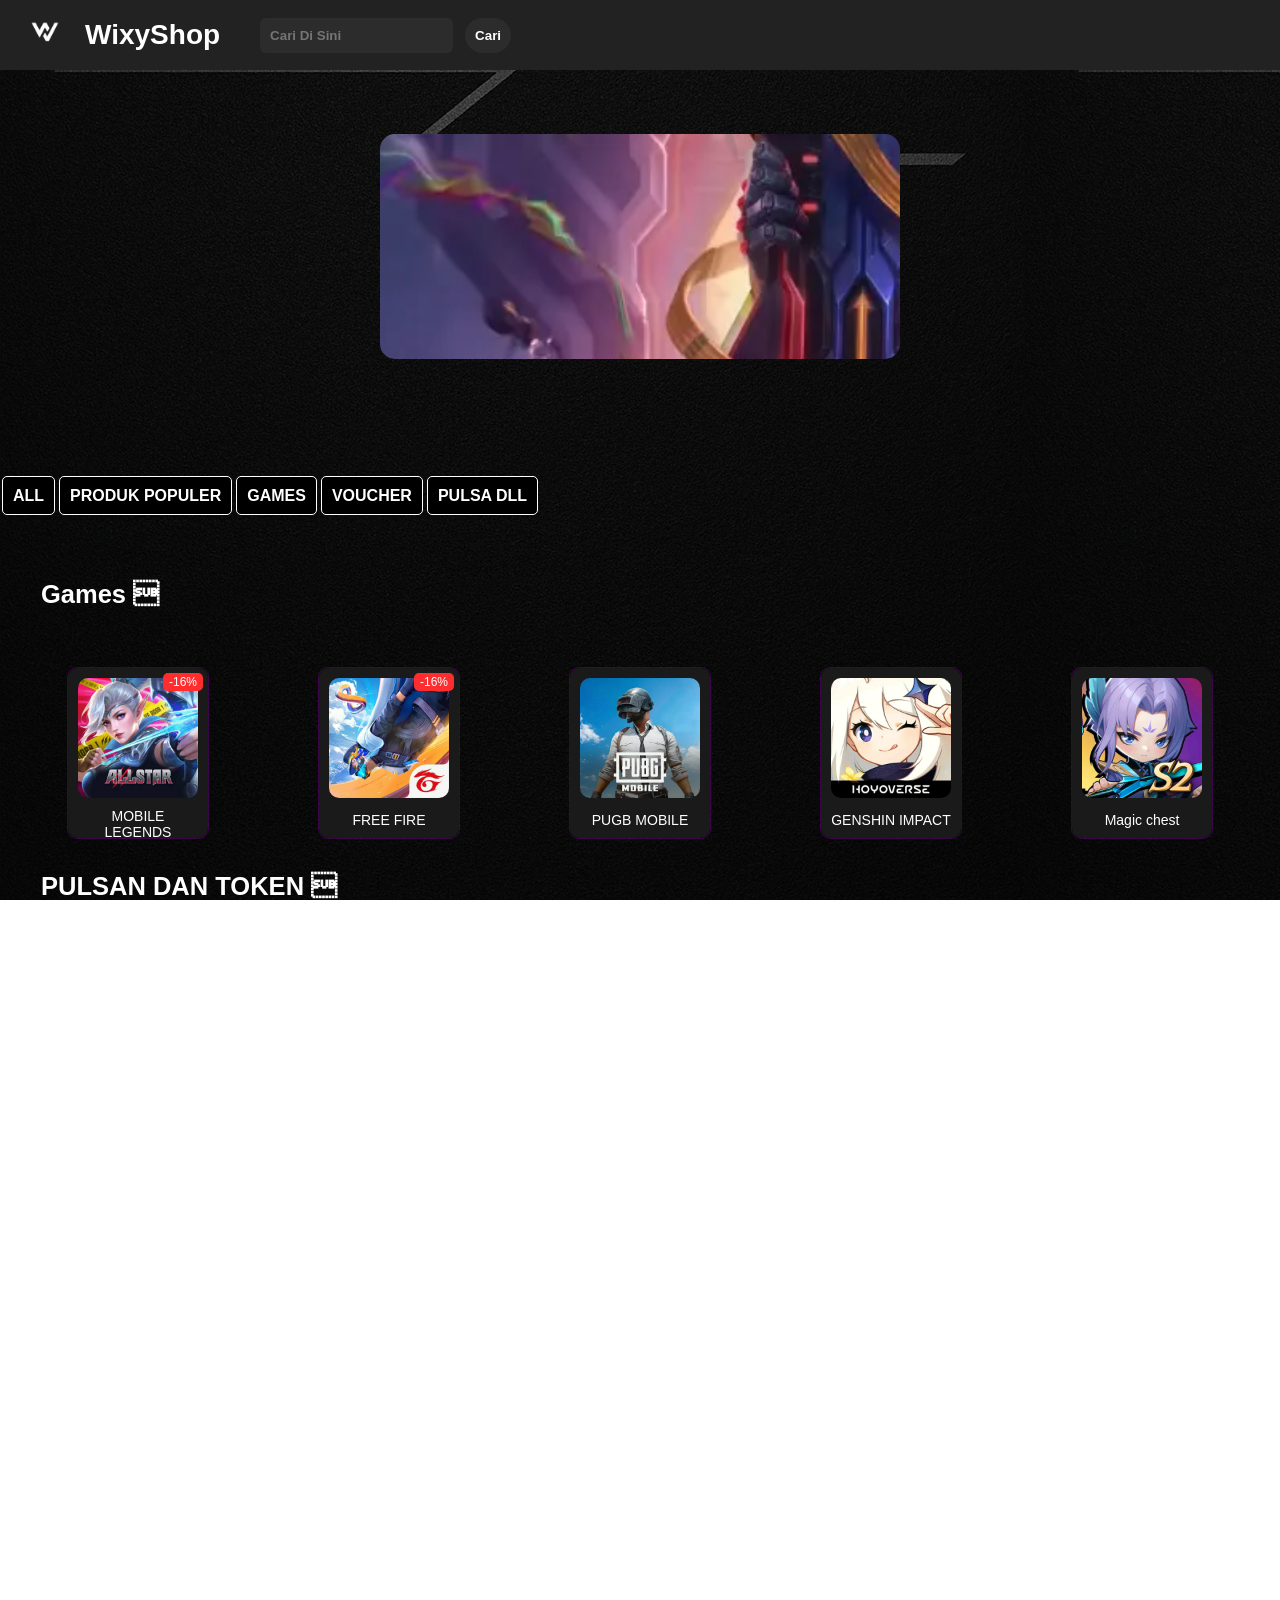
<file: index.html>
<!DOCTYPE html>
<html lang="id">
<head>
  <meta charset="UTF-8">
  <title>ALL</title>
  <link rel="stylesheet" href="wixy.css">
</head>
<body>
<header class="title">
  <img src="logo.jpg" alt="Logo Wixy" />
  <h1>WixyShop</h1>
  <input type="search" id="" class="input-search" placeholder="Cari Di Sini"/>
  <button type="submit" class="input-submit">Cari</button>
</header>
   <div class="carousel">
  <div class="slides">
    <img src="slid1.jpg" class="slide" />
    <img src="slid2.jpg" class="slide" />
    <img src="slid3.jpg" class="slide" />
    <img src="slid4.jpg" class="slide" />
    <img src="slid5.jpg" class="slide" />
  </div>
</div>

<nav>
  <ul class="menu">
    <li><a href="#">ALL</a></li>
    <li><a href="produk populer.html">PRODUK POPULER</a></li>
    <li><a href="games.html">GAMES</a></li>
    <li><a href="voucher.html">VOUCHER</a></li>
    <li><a href="pulsa.html">PULSA DLL</a></li>
  </ul>
</nav>
  <div class="lainya">
      <h2>Games </h2>
  </div>
<section class="produk">
  <a href="ml.html" class="card-produk" id="mobile-legends" id="ml">
    <div class="card">
      <img src="mlbb.jpg" alt="Mobile Legends">
      <p>MOBILE LEGENDS</p>
      <span class="diskon">-16%</span>
    </div>
  </a>
  <a href="ff.html" class="card-produk" id="free-fire">
    <div class="card">
      <img src="ff.jpg" alt="Free Fire">
      <p>FREE FIRE</p>
      <span class="diskon">-16%</span>
    </div>
  </a>
  <a href="pubg.html" class="card-produk" id="pubg-mobile">
    <div class="card">
      <img src="pubg.jpg" alt="HOK">
      <p>PUGB MOBILE</p>
    </div>
  </a>
  <a href="gensin.html" class="card-produk" id="genshin-impact">
    <div class="card">
      <img src="gensin.jpg" alt="Genshin">
      <p>GENSHIN IMPACT</p>
    </div>
  </a>
  <a href="mcgg.html" class="card-produk" id="magic chess">
    <div class="card">
      <img src="mcgg.jpg" alt="Magic Chest">
      <p>Magic chest</p>
    </div>
  </a>
</section>
    <div class="lainya">
      <h2>PULSAN DAN TOKEN </h2>
    </div>
<section class="produk">
  <a href="pln.html" class="card-produk" id="token-listrik">
    <div class="card">
      <img src="pln.jpg" alt="pnl">
      <p>TOKEN LISTRIK</p>
    </div>
  </a>
  <a href="axis.html" class="card-produk" id="pulsa-axis">
    <div class="card">
      <img src="axis.jpg" alt="Free Fire">
      <p>PULSA AXIS</p>
    </div>
  </a>
  <a href="im3.html" class="card-produk" id="pulsa-indosat">
    <div class="card">
      <img src="im3.jpg" alt="HOK">
      <p>PULSA INDOSAT</p>
    </div>
  </a>
  <a href="telkom.html" class="card-produk" id="pulsa-telkomsel">
    <div class="card">
      <img src="telkom.jpg" alt="Genshin">
      <p>PULSA TELKOMSEL</p>
    </div>
  </a>
  <a href="xl.html" class="card-produk" id="pulsa-xl">
    <div class="card">
      <img src="xl.jpg" alt="Magic Chest">
      <p>PULSA XL</p>
    </div>
  </a>
  </section>
    <div class="lainya">
      <h2>VOCHER </h2>
    </div>
  </h>
  <section class="produk">
   <a href="spotify.html" class="card-produk" id="spotify">
    <div class="card">
      <img src="softy.jpg" alt="Mobile Legends">
      <p>SPOTIFY</p>
    </div>
  </a>
  <a href="vidio.html" class="card-produk" id="vidio">
    <div class="card">
      <img src="vidio.jpg" alt="Free Fire">
      <p>VIDIO</p>
    </div>
  </a>
   <a href="wetv.html" class="card-produk" id=""wetv>
    <div class="card">
      <img src="wetv.jpg" alt="Magic Chest">
      <p>WETV</p>
    </div>
  </a>
</section>
  <header class="main-header">
    <div class="green-line"></div>
    <h1>WIXYSHOP</h1>
    <p>Top Up Games Favoritmu & Gunakan Jasa Kami Dengan Baik Wixy Shop</p>
    <p>Tersedia Berbagai Macam Produk, Layanan & Pembayaran yang bisa digunakan. Layanan CS 24JAM, Proses Manual, Aman, & Pastinya Terjangkau. Dan Semua Harga Disi Itu Harga Cash Bukan Harga Payment Kalau Harga Payment Lebih Murah.</p>
  </header>

  <section class="pembayaran">
    <h2>Pembayaran Terjamin</h2>
    <div class="slider-logo">
      <img src="dana.jpg" alt="ShopeePay">
      <img src="gopay.jpg" alt="GoPay">
      <img src="ovo.jpg" alt="OVO">
      <img src="xl.jpg" alt="Indosat">
      <img src="axis.jpg" alt="Indosat">
    </div>
    <p class="lainnya">+20 lainnya.</p>
  </section>

  <footer class="footer">
    <div class="footer-section">
      <h3>Halaman</h3>
      <ul>
        <li>Halaman Utama</li>
        <li>Cek Pesanan</li>
        <li>Daftar Harga</li>
        <li>Kalkulator WR</li>
        <li>HP Magic Wheel</li>
        <li>Kalkulator Zodiac</li>
      </ul>
    </div>
    <div class="footer-section">
      <h3>Member</h3>
      <ul>
        <li>Daftar Member</li>
        <li>Login Member</li>
      </ul>
    </div>
    <div class="footer-section">
      <h3>Informasi & Lainnya</h3>
      <ul>
        <li>Syarat & Ketentuan</li>
        <li>Privacy & Policy</li>
        <li>Blog</li>
      </ul>
    </div>
    <div class="footer-section">
      <h3>Kontak</h3>
      <p>Email: wixyshop28@gmail.com</p>
      <p>Alamat: JL.Bongkor Kec.Sukaratu Kabupaten Tasikmalaya Jawa Barat</p>
    </div>
    <div class="copyright">
      <p>&copy; PT WIXY SHOP JB HOUS TERPERCAYA </p>
    </div>
  </footer>
<script src="slid.js"></script>
<script src="produk.js"></script>
</body>
</html>
</file>
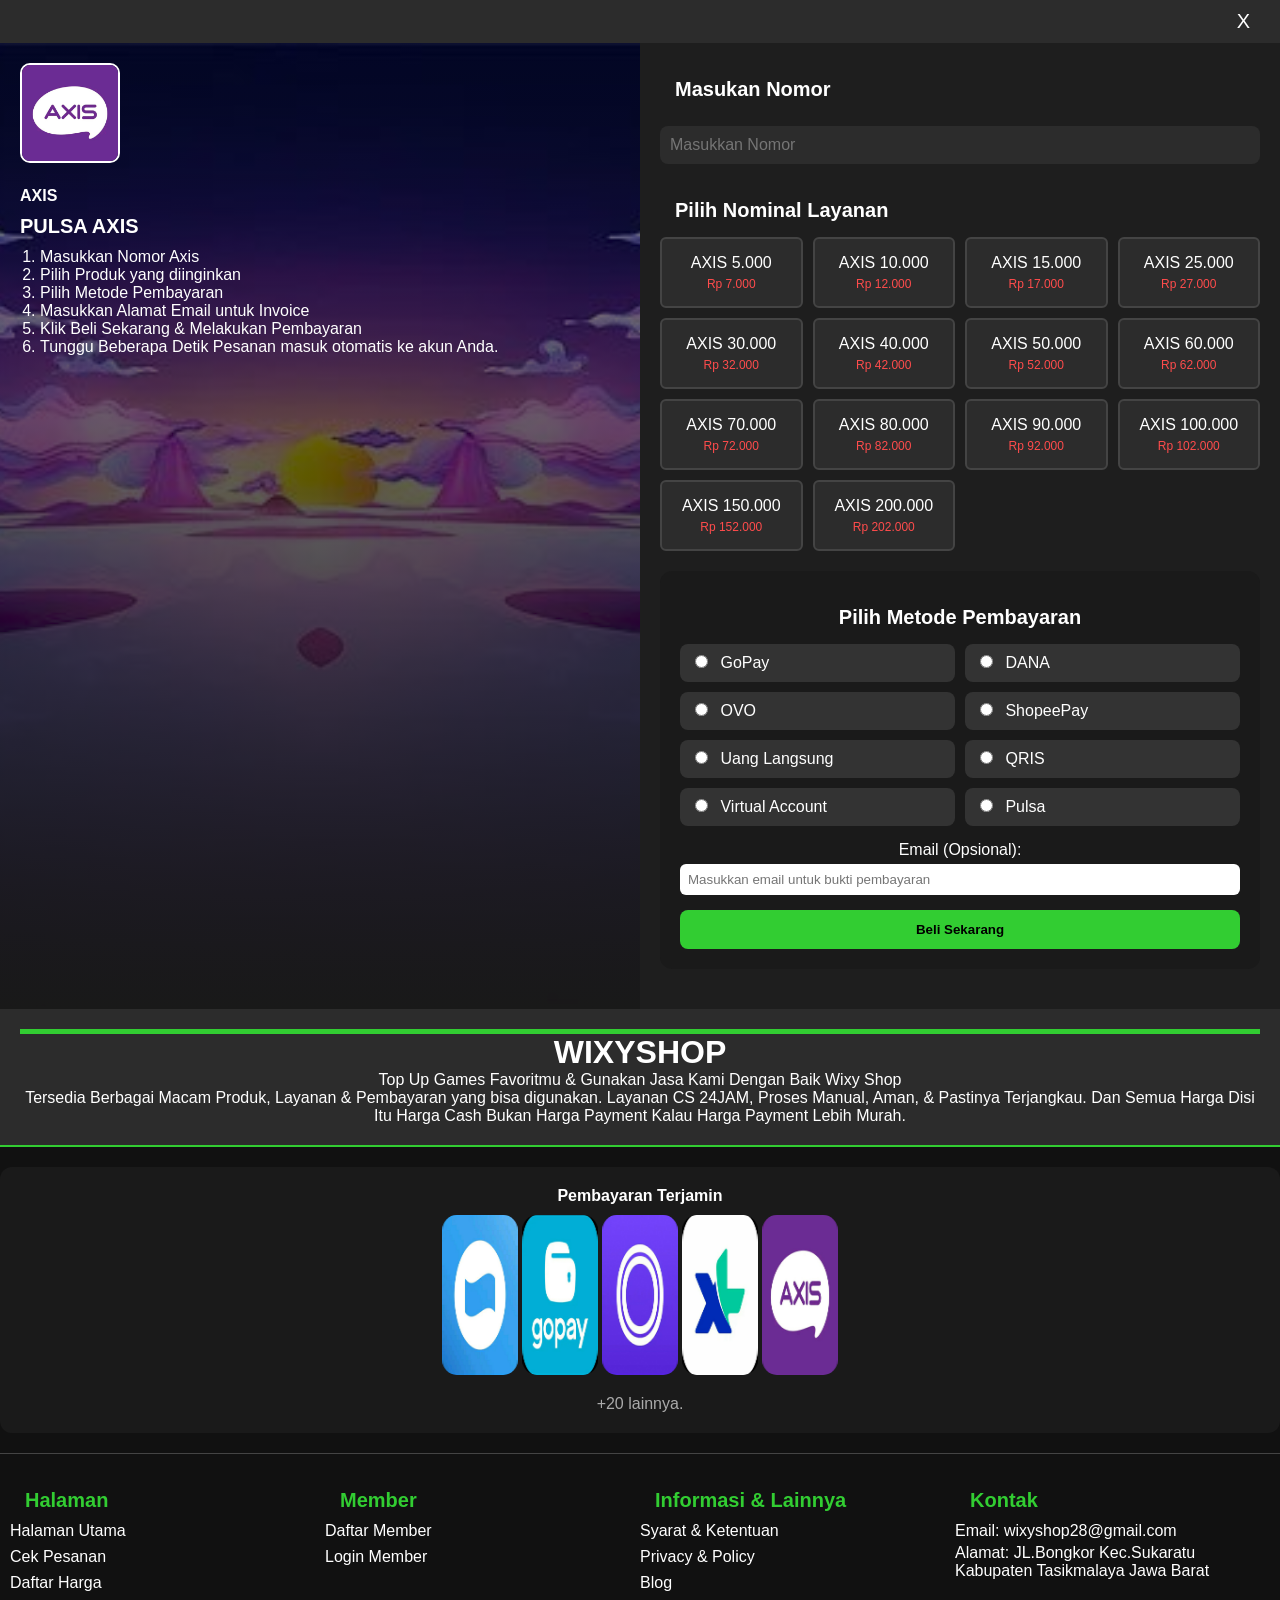
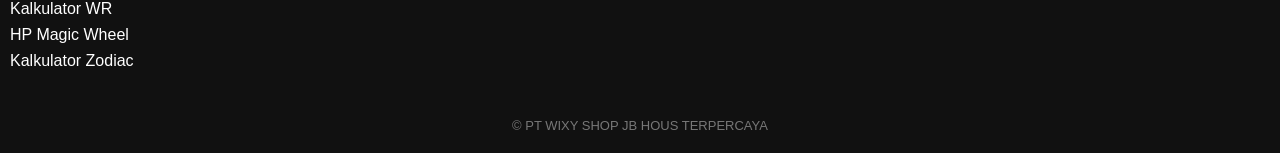
<file: axis.html>
<!DOCTYPE html>
<html lang="id">
<head>
  <meta charset="UTF-8" />
  <meta name="viewport" content="width=device-width, initial-scale=1.0" />
  <title>Pulsa Axis</title>
  <link rel="stylesheet" href="ff.css" />
  <style>
    .item.selected {
      background-color: #b6e0ff;
      border: 2px solid #007bff;
    }
  </style>
</head>
<body>
<header>
<div class="close">
    <p><a href="index.html" >X</a></p>
</div>
</header>
<div class="container">
  <div class="left">
    <img src="axis.jpg" alt="Pln" class="logo">
    <h2>AXIS</h2>
    <h3>PULSA AXIS</h3>
    <ol>
      <li>Masukkan Nomor Axis</li>
      <li>Pilih Produk yang diinginkan</li>
      <li>Pilih Metode Pembayaran</li>
      <li>Masukkan Alamat Email untuk Invoice</li>
      <li>Klik Beli Sekarang & Melakukan Pembayaran</li>
      <li>Tunggu Beberapa Detik Pesanan masuk otomatis ke akun Anda.</li>
    </ol>
  </div>
  <style>
    .left {
       background: linear-gradient(to bottom, rgba(0, 0, 0, 0.4), rgba(25, 25, 25, 2.24)),
              url('kartu.jpg') center/cover no-repeat;
       background-blend-mode: darken;
       color: white;
     }
  </style>
  <div class="right">
    <h3>Masukan Nomor</h3>
    <input type="text" placeholder="Masukkan Nomor" class="input-id" id="userId">
    <h3>Pilih Nominal Layanan</h3>
    <div class="grid" id="produkList">
        <div class="item">AXIS 5.000<br><span>Rp 7.000</span></div>
        <div class="item">AXIS 10.000<br><span>Rp 12.000</span></div>
        <div class="item">AXIS 15.000<br><span>Rp 17.000</span></div>
        <div class="item">AXIS 25.000<br><span>Rp 27.000</span></div>
        <div class="item">AXIS 30.000<br><span>Rp 32.000</span></div>
        <div class="item">AXIS 40.000<br><span>Rp 42.000</span></div>
        <div class="item">AXIS 50.000<br><span>Rp 52.000</span></div>
        <div class="item">AXIS 60.000<br><span>Rp 62.000</span></div>
        <div class="item">AXIS 70.000<br><span>Rp 72.000</span></div>
        <div class="item">AXIS 80.000<br><span>Rp 82.000</span></div>
        <div class="item">AXIS 90.000<br><span>Rp 92.000</span></div>
        <div class="item">AXIS 100.000<br><span>Rp 102.000</span></div>
        <div class="item">AXIS 150.000<br><span>Rp 152.000</span></div>
        <div class="item">AXIS 200.000<br><span>Rp
        202.000</span>
        </div>
    </div>
    <section class="pembayaran">
      <h3>Pilih Metode Pembayaran</h3>
      <div class="pembayaran-opsi">
        <label><input type="radio" name="metode" value="GoPay"> GoPay</label>
        <label><input type="radio" name="metode" value="DANA"> DANA</label>
        <label><input type="radio" name="metode" value="OVO"> OVO</label>
        <label><input type="radio" name="metode" value="ShopeePay"> ShopeePay</label>
        <label><input type="radio" name="metode" value="Uang Langsung"> Uang Langsung</label>
        <label><input type="radio" name="metode" value="QRIS"> QRIS</label>
        <label><input type="radio" name="metode" value="Virtual Account"> Virtual Account</label>
        <label><input type="radio" name="metode" value="Pulsa"> Pulsa</label>
      </div>
      <div class="input-email">
        <label for="email">Email (Opsional):</label>
        <input type="email" id="email" name="email" placeholder="Masukkan email untuk bukti pembayaran">
      </div>
      <button type="button" class="btn-beli" onclick="kirimWhatsapp()">Beli Sekarang</button>
    </section>
  </div>
</div>
  <header class="main-header">
    <div class="green-line"></div>
    <h1>WIXYSHOP</h1>
    <p>Top Up Games Favoritmu & Gunakan Jasa Kami Dengan Baik Wixy Shop</p>
    <p>Tersedia Berbagai Macam Produk, Layanan & Pembayaran yang bisa digunakan. Layanan CS 24JAM, Proses Manual, Aman, & Pastinya Terjangkau. Dan Semua Harga Disi Itu Harga Cash Bukan Harga Payment Kalau Harga Payment Lebih Murah.</p>
  </header>

  <section class="pembayaran">
    <h2>Pembayaran Terjamin</h2>
    <div class="slider-logo">
      <img src="dana.jpg" alt="ShopeePay">
      <img src="gopay.jpg" alt="GoPay">
      <img src="ovo.jpg" alt="OVO">
      <img src="xl.jpg" alt="Indosat">
      <img src="axis.jpg" alt="Indosat">
    </div>
    <p class="lainnya">+20 lainnya.</p>
  </section>

  <footer class="footer">
    <div class="footer-section">
      <h3>Halaman</h3>
      <ul>
        <li>Halaman Utama</li>
        <li>Cek Pesanan</li>
        <li>Daftar Harga</li>
        <li>Kalkulator WR</li>
        <li>HP Magic Wheel</li>
        <li>Kalkulator Zodiac</li>
      </ul>
    </div>
    <div class="footer-section">
      <h3>Member</h3>
      <ul>
        <li>Daftar Member</li>
        <li>Login Member</li>
      </ul>
    </div>
    <div class="footer-section">
      <h3>Informasi & Lainnya</h3>
      <ul>
        <li>Syarat & Ketentuan</li>
        <li>Privacy & Policy</li>
        <li>Blog</li>
      </ul>
    </div>
    <div class="footer-section">
      <h3>Kontak</h3>
      <p>Email: wixyshop28@gmail.com</p>
      <p>Alamat: JL.Bongkor Kec.Sukaratu Kabupaten Tasikmalaya Jawa Barat</p>
    </div>
    <div class="copyright">
      <p>&copy; PT WIXY SHOP JB HOUS TERPERCAYA </p>
    </div>
  </footer>
<script src="script.js" type="text/javascript" charset="utf-8"></script>
</body>
</html>
</file>
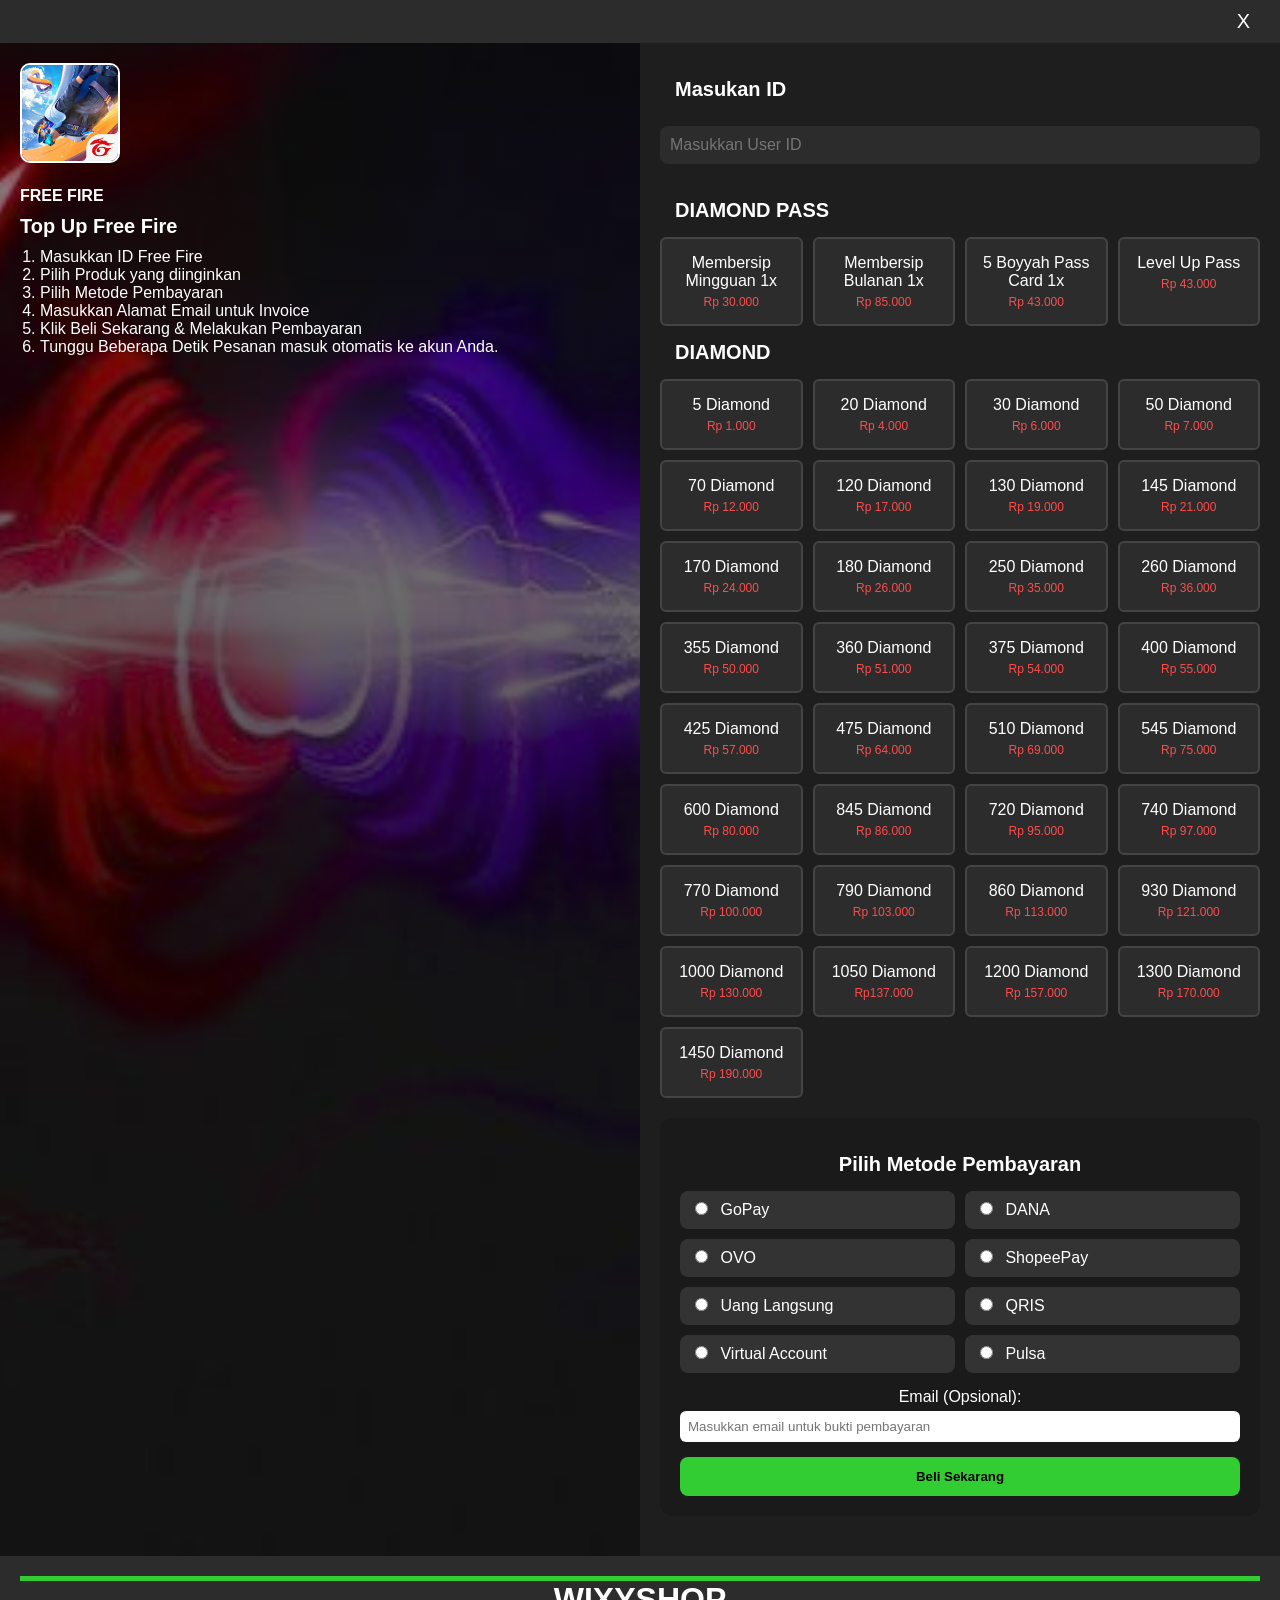
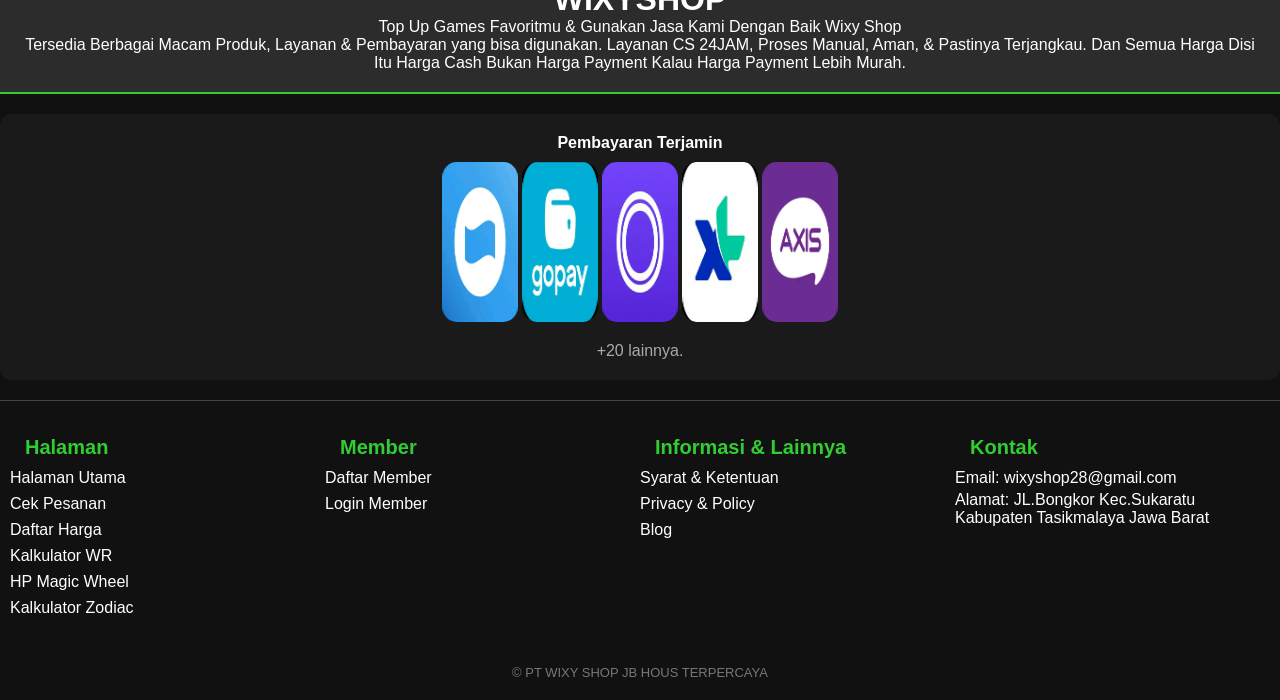
<file: ff.html>
<!DOCTYPE html>
<html lang="id">
<head>
  <meta charset="UTF-8" />
  <meta name="viewport" content="width=device-width, initial-scale=1.0" />
  <title>Top Up Free Fire</title>
  <link rel="stylesheet" href="ff.css" />
  <style>
    .item.selected {
      background-color: #b6e0ff;
      border: 2px solid #007bff;
    }
  </style>
</head>
<body>
<header>
<div class="close">
    <p><a href="index.html" >X</a></p>
</div>
</header>

<div class="container">
  <div class="left">
    <img src="ff.jpg" alt="Free Fire" class="logo">
    <h2>FREE FIRE</h2>
    <h3>Top Up Free Fire</h3>
    <ol>
      <li>Masukkan ID Free Fire</li>
      <li>Pilih Produk yang diinginkan</li>
      <li>Pilih Metode Pembayaran</li>
      <li>Masukkan Alamat Email untuk Invoice</li>
      <li>Klik Beli Sekarang & Melakukan Pembayaran</li>
      <li>Tunggu Beberapa Detik Pesanan masuk otomatis ke akun Anda.</li>
    </ol>
  </div>
  <style>
    .left {
       background: linear-gradient(to bottom, rgba(0, 0, 0, 0.4), rgba(25, 25, 25, 2.24)),
              url('ffbaground.jpg') center/cover no-repeat;
       background-blend-mode: darken;
       color: white;
     }
  </style>
  <div class="right">
    <h3>Masukan ID</h3>
    <input type="text" placeholder="Masukkan User ID" class="input-id" id="userId">
    <h3>DIAMOND PASS</h3>
    <div class="grid" id="produkListPass">
        <div class="item">Membersip Mingguan 1x<br><span>Rp 30.000</span></div>
        <div class="item">Membersip Bulanan 1x<br><span>Rp 85.000</span></div>
        <div class="item">5 Boyyah Pass Card 1x<br><span>Rp 43.000</span></div>
        <div class="item">Level Up Pass<br><span>Rp 43.000</span></div>
      </div>
   <h3>DIAMOND</h3>
     <div class="grid" id="produkListDiamond">
        <div class="item">5 Diamond<br><span>Rp 1.000</span></div>
        <div class="item">20 Diamond<br><span>Rp 4.000</span></div>
        <div class="item">30 Diamond<br><span>Rp 6.000</span></div>
        <div class="item">50 Diamond<br><span>Rp 7.000</span></div>
        <div class="item">70 Diamond<br><span>Rp 12.000</span></div>
        <div class="item">120 Diamond<br><span>Rp 17.000</span></div>
        <div class="item">130 Diamond<br><span>Rp 19.000</span></div>
        <div class="item">145 Diamond<br><span>Rp 21.000</span></div>
        <div class="item">170 Diamond<br><span>Rp 24.000</span></div>
        <div class="item">180 Diamond<br><span>Rp 26.000</span></div>
        <div class="item">250 Diamond<br><span>Rp 35.000</span></div>
        <div class="item">260 Diamond<br><span>Rp 36.000</span></div>
        <div class="item">355 Diamond<br><span>Rp 50.000</span></div>
        <div class="item">360 Diamond<br><span>Rp 51.000</span></div>
        <div class="item">375 Diamond<br><span>Rp 54.000</span></div>
        <div class="item">400 Diamond<br><span>Rp 55.000</span></div>
        <div class="item">425 Diamond<br><span>Rp 57.000</span></div>
        <div class="item">475 Diamond<br><span>Rp 64.000</span></div>
        <div class="item">510 Diamond<br><span>Rp 69.000</span></div>
        <div class="item">545 Diamond<br><span>Rp 75.000</span></div>
        <div class="item">600 Diamond<br><span>Rp 80.000</span></div>
        <div class="item">845 Diamond<br><span>Rp 86.000</span></div>
        <div class="item">720 Diamond<br><span>Rp 95.000</span></div>
        <div class="item">740 Diamond<br><span>Rp 97.000</span></div>
        <div class="item">770 Diamond<br><span>Rp 100.000</span></div>
        <div class="item">790 Diamond<br><span>Rp 103.000</span></div>
        <div class="item">860 Diamond<br><span>Rp 113.000</span></div>
        <div class="item">930 Diamond<br><span>Rp 121.000</span></div>
        <div class="item">1000 Diamond<br><span>Rp 130.000</span></div>
        <div class="item">1050 Diamond<br><span>Rp137.000</span></div>
        <div class="item">1200 Diamond<br><span>Rp 157.000</span></div>
        <div class="item">1300 Diamond<br><span>Rp 170.000</span></div>
        <div class="item">1450 Diamond<br><span>Rp 190.000</span></div>
      </di>
    </div>
    <section class="pembayaran">
      <h3>Pilih Metode Pembayaran</h3>
      <div class="pembayaran-opsi">
        <label><input type="radio" name="metode" value="GoPay"> GoPay</label>
        <label><input type="radio" name="metode" value="DANA"> DANA</label>
        <label><input type="radio" name="metode" value="OVO"> OVO</label>
        <label><input type="radio" name="metode" value="ShopeePay"> ShopeePay</label>
        <label><input type="radio" name="metode" value="Uang Langsung"> Uang Langsung</label>
        <label><input type="radio" name="metode" value="QRIS"> QRIS</label>
        <label><input type="radio" name="metode" value="Virtual Account"> Virtual Account</label>
        <label><input type="radio" name="metode" value="Pulsa"> Pulsa</label>
      </div>
      <div class="input-email">
        <label for="email">Email (Opsional):</label>
        <input type="email" id="email" name="email" placeholder="Masukkan email untuk bukti pembayaran">
      </div>
      <button type="button" class="btn-beli" onclick="kirimWhatsapp()">Beli Sekarang</button>
    </section>
  </div>
</div>
  <header class="main-header">
    <div class="green-line"></div>
    <h1>WIXYSHOP</h1>
    <p>Top Up Games Favoritmu & Gunakan Jasa Kami Dengan Baik Wixy Shop</p>
    <p>Tersedia Berbagai Macam Produk, Layanan & Pembayaran yang bisa digunakan. Layanan CS 24JAM, Proses Manual, Aman, & Pastinya Terjangkau. Dan Semua Harga Disi Itu Harga Cash Bukan Harga Payment Kalau Harga Payment Lebih Murah.</p>
  </header>

  <section class="pembayaran">
    <h2>Pembayaran Terjamin</h2>
    <div class="slider-logo">
      <img src="dana.jpg" alt="ShopeePay">
      <img src="gopay.jpg" alt="GoPay">
      <img src="ovo.jpg" alt="OVO">
      <img src="xl.jpg" alt="Indosat">
      <img src="axis.jpg" alt="Indosat">
    </div>
    <p class="lainnya">+20 lainnya.</p>
  </section>

  <footer class="footer">
    <div class="footer-section">
      <h3>Halaman</h3>
      <ul>
        <li>Halaman Utama</li>
        <li>Cek Pesanan</li>
        <li>Daftar Harga</li>
        <li>Kalkulator WR</li>
        <li>HP Magic Wheel</li>
        <li>Kalkulator Zodiac</li>
      </ul>
    </div>
    <div class="footer-section">
      <h3>Member</h3>
      <ul>
        <li>Daftar Member</li>
        <li>Login Member</li>
      </ul>
    </div>
    <div class="footer-section">
      <h3>Informasi & Lainnya</h3>
      <ul>
        <li>Syarat & Ketentuan</li>
        <li>Privacy & Policy</li>
        <li>Blog</li>
      </ul>
    </div>
    <div class="footer-section">
      <h3>Kontak</h3>
      <p>Email: wixyshop28@gmail.com</p>
      <p>Alamat: JL.Bongkor Kec.Sukaratu Kabupaten Tasikmalaya Jawa Barat</p>
    </div>
    <div class="copyright">
      <p>&copy; PT WIXY SHOP JB HOUS TERPERCAYA </p>
    </div>
  </footer>
<script src="script.js" type="text/javascript" charset="utf-8"></script>
</body>
</html>
</file>
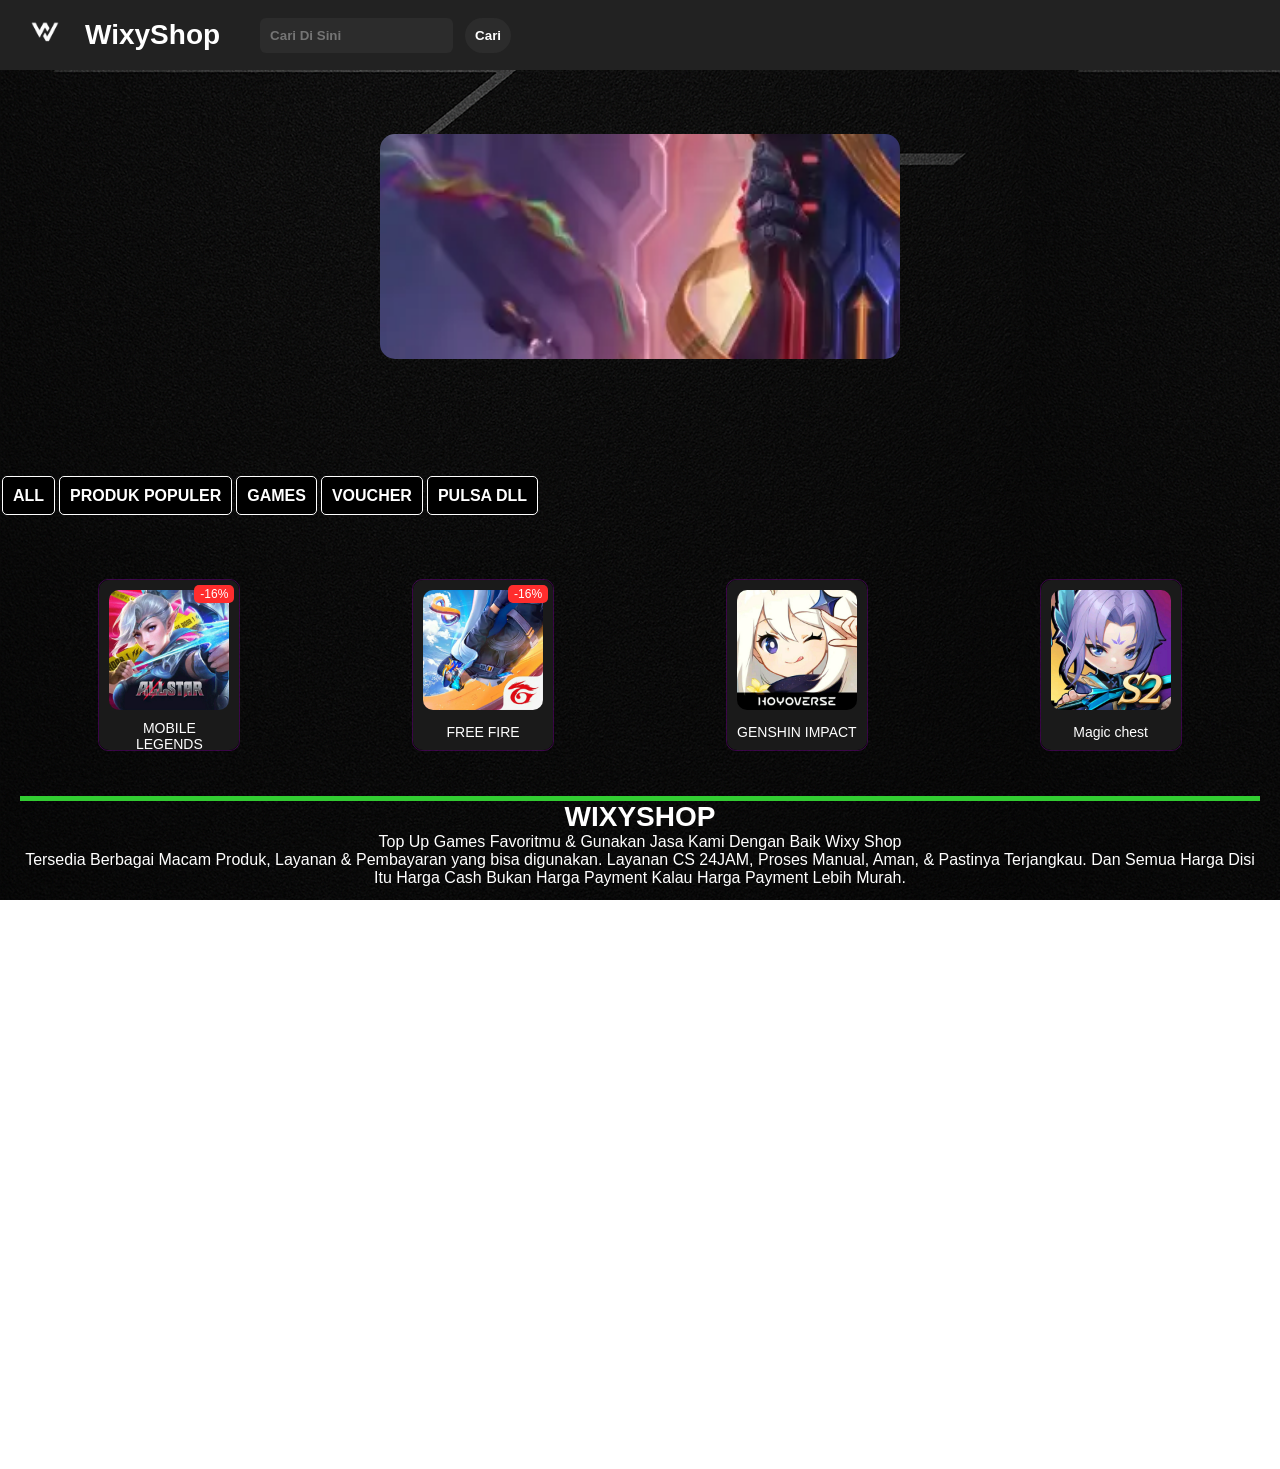
<file: games.html>
<!DOCTYPE html>
<html lang="id">
<head>
  <meta charset="UTF-8">
  <title>Games</title>
  <link rel="stylesheet" href="wixy.css">
</head>
<body>
<header class="title">
  <img src="logo.jpg" alt="Logo Wixy" />
  <h1>WixyShop</h1>
    <input type="search" id="" class="input-search" placeholder="Cari Di Sini"/>
  <button type="submit" class="input-submit">Cari</button>
</header>

<div class="carousel">
  <div class="slides">
    <img src="slid1.jpg" class="slide" />
    <img src="slid2.jpg" class="slide" />
    <img src="slid3.jpg" class="slide" />
    <img src="slid4.jpg" class="slide" />
    <img src="slid5.jpg" class="slide" />
  </div>
</div>

<nav>
  <ul class="menu">
    <li><a href="index.html">ALL</a></li>
    <li><a href="produk populer.html">PRODUK POPULER</a></li>
    <li><a href="#">GAMES</a></li>
    <li><a href="voucher.html">VOUCHER</a></li>
    <li><a href="pulsa.html">PULSA DLL</a></li>
  </ul>
</nav>

<section class="produk">
  <a href="ml.html" class="card-produk">
    <div class="card">
      <img src="mlbb.jpg" alt="Mobile Legends">
      <p>MOBILE LEGENDS</p>
      <span class="diskon">-16%</span>
    </div>
  </a>
  <a href="ff.html" class="card-produk">
    <div class="card">
      <img src="ff.jpg" alt="Free Fire">
      <p>FREE FIRE</p>
      <span class="diskon">-16%</span>
    </div>
  </a>
  <a href="gensin.html" class="card-produk">
    <div class="card">
      <img src="gensin.jpg" alt="Genshin">
      <p>GENSHIN IMPACT</p>
    </div>
  </a>
  <a href="mcgg.html" class="card-produk">
    <div class="card">
      <img src="mcgg.jpg" alt="Magic Chest">
      <p>Magic chest</p>
    </div>
  </a>
</section>
  <header class="main-header">
    <div class="green-line"></div>
    <h1>WIXYSHOP</h1>
    <p>Top Up Games Favoritmu & Gunakan Jasa Kami Dengan Baik Wixy Shop</p>
    <p>Tersedia Berbagai Macam Produk, Layanan & Pembayaran yang bisa digunakan. Layanan CS 24JAM, Proses Manual, Aman, & Pastinya Terjangkau. Dan Semua Harga Disi Itu Harga Cash Bukan Harga Payment Kalau Harga Payment Lebih Murah.</p>
  </header>

  <section class="pembayaran">
    <h2>Pembayaran Terjamin</h2>
    <div class="slider-logo">
      <img src="dana.jpg" alt="ShopeePay">
      <img src="gopay.jpg" alt="GoPay">
      <img src="ovo.jpg" alt="OVO">
      <img src="xl.jpg" alt="Indosat">
      <img src="axis.jpg" alt="Indosat">
    </div>
    <p class="lainnya">+20 lainnya.</p>
  </section>

  <footer class="footer">
    <div class="footer-section">
      <h3>Halaman</h3>
      <ul>
        <li>Halaman Utama</li>
        <li>Cek Pesanan</li>
        <li>Daftar Harga</li>
        <li>Kalkulator WR</li>
        <li>HP Magic Wheel</li>
        <li>Kalkulator Zodiac</li>
      </ul>
    </div>
    <div class="footer-section">
      <h3>Member</h3>
      <ul>
        <li>Daftar Member</li>
        <li>Login Member</li>
      </ul>
    </div>
    <div class="footer-section">
      <h3>Informasi & Lainnya</h3>
      <ul>
        <li>Syarat & Ketentuan</li>
        <li>Privacy & Policy</li>
        <li>Blog</li>
      </ul>
    </div>
    <div class="footer-section">
      <h3>Kontak</h3>
      <p>Email: wixyshop28@gmail.com</p>
      <p>Alamat: JL.Bongkor Kec.Sukaratu Kabupaten Tasikmalaya Jawa Barat</p>
    </div>
    <div class="copyright">
      <p>&copy; PT WIXY SHOP JB HOUS TERPERCAYA </p>
    </div>
  </footer>
<script src="slid.js"></script>
<script src="produk.js"></script>
</body>
</html>
</file>
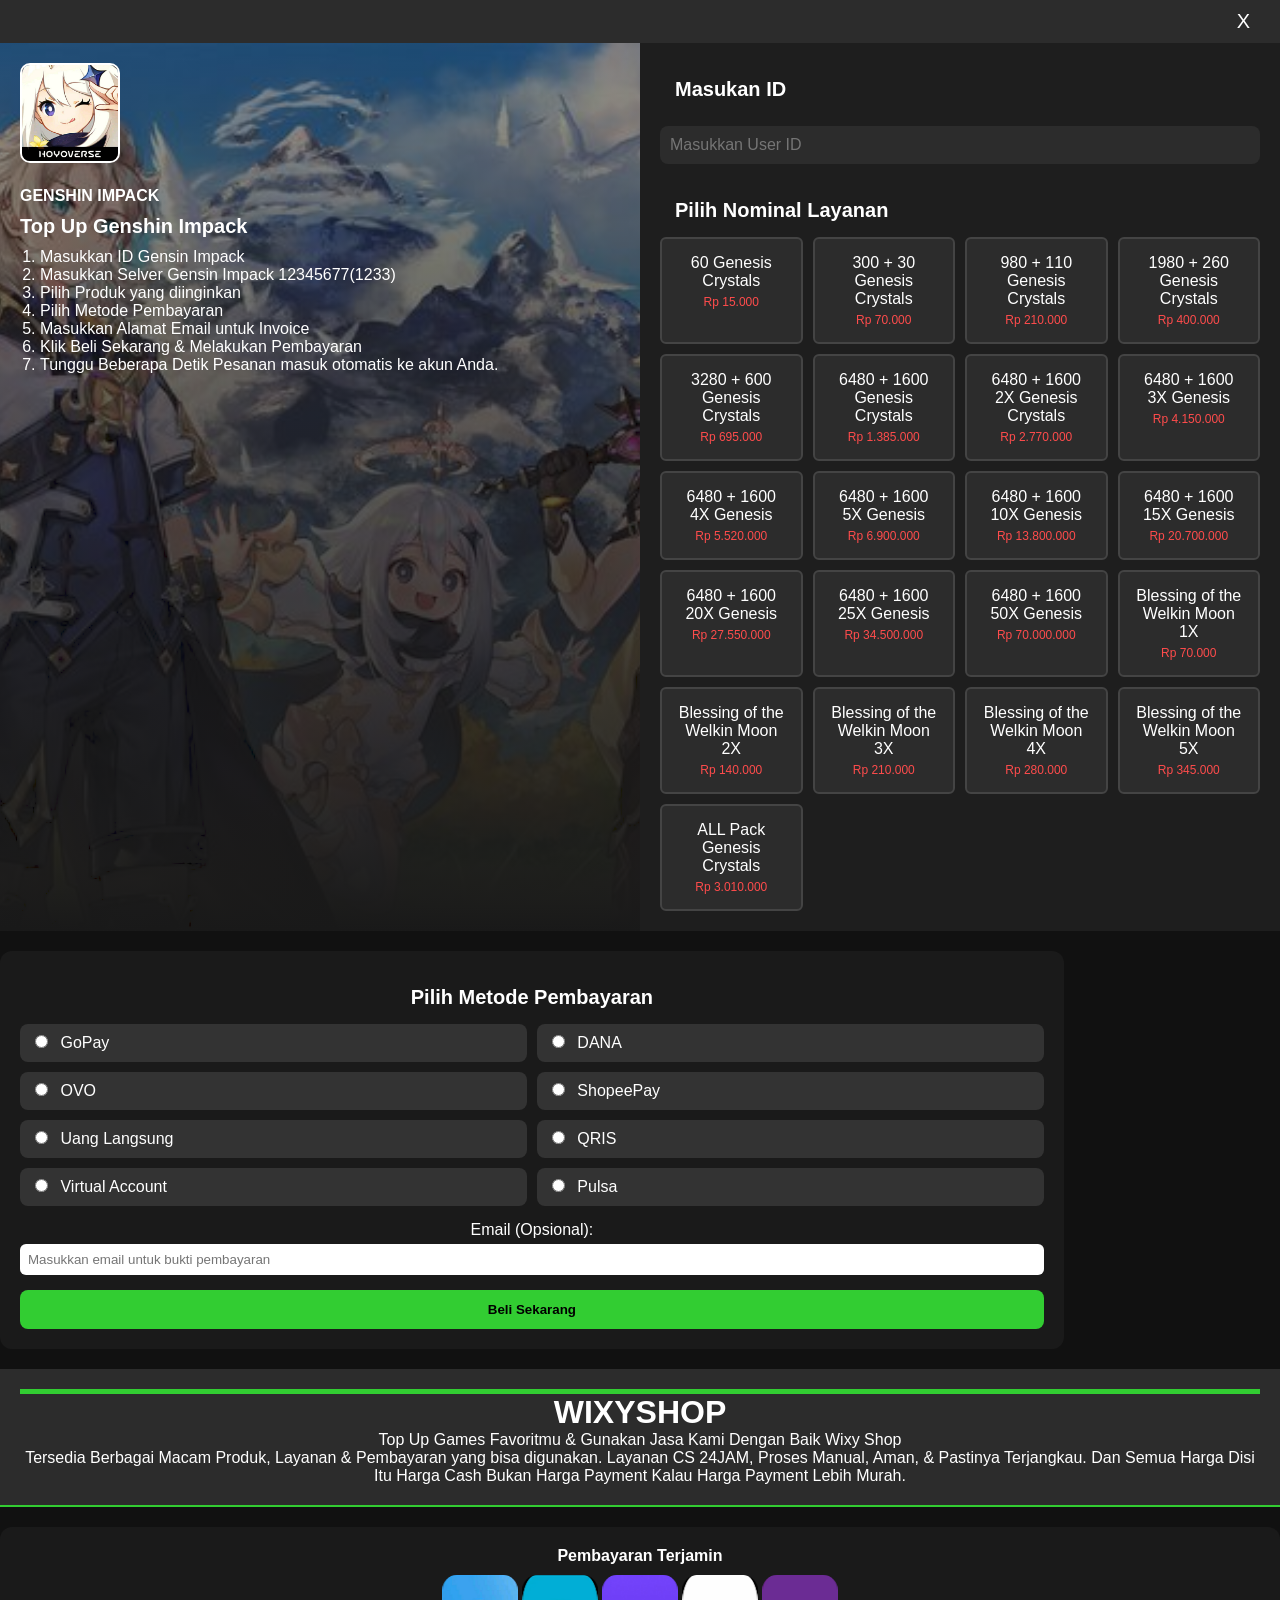
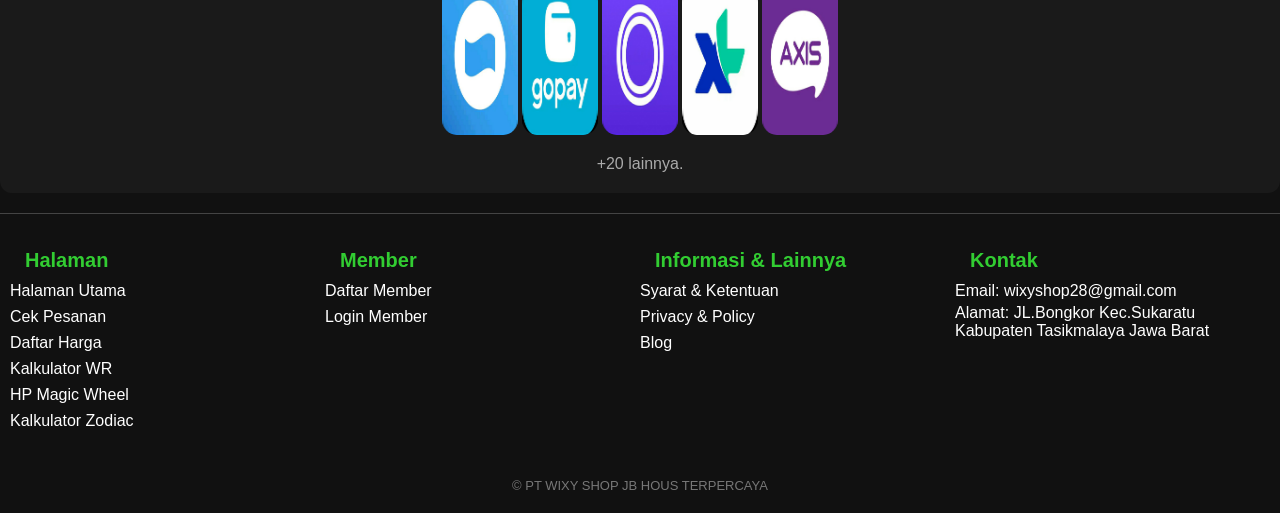
<file: gensin.html>
<!DOCTYPE html>
<html lang="id">
<head>
  <meta charset="UTF-8" />
  <meta name="viewport" content="width=device-width, initial-scale=1.0" />
  <title>Top Up Free Fire</title>
  <link rel="stylesheet" href="ff.css" />
  <style>
    .item.selected {
      background-color: #b6e0ff;
      border: 2px solid #007bff;
    }
  </style>
</head>
<body>
<header>
<div class="close">
    <p><a href="index.html" >X</a></p>
</div>
</header>

<div class="container">
  <div class="left">
    <img src="gensin.jpg" alt="Free Fire" class="logo">
    <h2>GENSHIN IMPACK</h2>
    <h3>Top Up Genshin Impack</h3>
    <ol>
      <li>Masukkan ID Gensin Impack</li>
      <li>Masukkan Selver Gensin Impack 12345677(1233)</li>
      <li>Pilih Produk yang diinginkan</li>
      <li>Pilih Metode Pembayaran</li>
      <li>Masukkan Alamat Email untuk Invoice</li>
      <li>Klik Beli Sekarang & Melakukan Pembayaran</li>
      <li>Tunggu Beberapa Detik Pesanan masuk otomatis ke akun Anda.</li>
    </ol>
  </div>
  <style>
    .left {
       background: linear-gradient(to bottom, rgba(0, 0, 0, 0.4), rgba(25, 25, 25, 2.24)),
              url('genshinbaground.jpg') center/cover no-repeat;
       background-blend-mode: darken;
       color: white;
     }
  </style>
  <div class="right">
    <h3>Masukan ID</h3>
    <input type="text" placeholder="Masukkan User ID" class="input-id" id="userId">
    <h3>Pilih Nominal Layanan</h3>
    <div class="grid" id="produkList">
        <div class="item">60 Genesis Crystals<br><span>Rp 15.000</span></div>
        <div class="item">300 + 30 Genesis Crystals<br><span>Rp 70.000</span></div>
        <div class="item">980 + 110 Genesis Crystals<br><span>Rp 210.000</span></div>
        <div class="item">1980 + 260 Genesis Crystals<br><span>Rp 400.000</span></div>
        <div class="item">3280 + 600 Genesis Crystals<br><span>Rp 695.000</span></div>
        <div class="item">6480 + 1600 Genesis Crystals<br><span>Rp 1.385.000</span></div>
        <div class="item">6480 + 1600 2X Genesis Crystals<br><span>Rp 2.770.000</span></div>
        <div class="item">6480 + 1600 3X Genesis<br><span>Rp 4.150.000</span></div>
        <div class="item">6480 + 1600 4X Genesis<br><span>Rp 5.520.000</span></div>
        <div class="item">6480 + 1600 5X Genesis<br><span>Rp 6.900.000</span></div>
        <div class="item">6480 + 1600 10X Genesis<br><span>Rp 13.800.000</span></div>
        <div class="item">6480 + 1600 15X Genesis<br><span>Rp 20.700.000</span></div>
        <div class="item">6480 + 1600 20X Genesis<br><span>Rp 27.550.000</span></div>
        <div class="item">6480 + 1600 25X Genesis<br><span>Rp 34.500.000</span></div>
        <div class="item">6480 + 1600 50X Genesis<br><span>Rp 70.000.000</span></div>
        <div class="item">Blessing of the Welkin Moon 1X<br><span>Rp 70.000</span></div>
        <div class="item">Blessing of the Welkin Moon 2X<br><span>Rp 140.000</span></div>
        <div class="item">Blessing of the Welkin Moon 3X<br><span>Rp 210.000</span></div>
        <div class="item">Blessing of the Welkin Moon 4X<br><span>Rp 280.000</span></div>
        <div class="item">Blessing of the Welkin Moon 5X<br><span>Rp 345.000</span></div>
        <div class="item">ALL Pack Genesis Crystals<br><span>Rp 3.010.000</span></div>
      </div>
    </div>
 <div>
    <section class="pembayaran">
      <h3>Pilih Metode Pembayaran</h3>
      <div class="pembayaran-opsi">
        <label><input type="radio" name="metode" value="GoPay"> GoPay</label>
        <label><input type="radio" name="metode" value="DANA"> DANA</label>
        <label><input type="radio" name="metode" value="OVO"> OVO</label>
        <label><input type="radio" name="metode" value="ShopeePay"> ShopeePay</label>
        <label><input type="radio" name="metode" value="Uang Langsung"> Uang Langsung</label>
        <label><input type="radio" name="metode" value="QRIS"> QRIS</label>
        <label><input type="radio" name="metode" value="Virtual Account"> Virtual Account</label>
        <label><input type="radio" name="metode" value="Pulsa"> Pulsa</label>
      </div>
      <div class="input-email">
        <label for="email">Email (Opsional):</label>
        <input type="email" id="email" name="email" placeholder="Masukkan email untuk bukti pembayaran">
      </div>
      <button type="button" class="btn-beli" onclick="kirimWhatsapp()">Beli Sekarang</button>
    </section>
  </div>
</div>
  <header class="main-header">
    <div class="green-line"></div>
    <h1>WIXYSHOP</h1>
    <p>Top Up Games Favoritmu & Gunakan Jasa Kami Dengan Baik Wixy Shop</p>
    <p>Tersedia Berbagai Macam Produk, Layanan & Pembayaran yang bisa digunakan. Layanan CS 24JAM, Proses Manual, Aman, & Pastinya Terjangkau. Dan Semua Harga Disi Itu Harga Cash Bukan Harga Payment Kalau Harga Payment Lebih Murah.</p>
  </header>

  <section class="pembayaran">
    <h2>Pembayaran Terjamin</h2>
    <div class="slider-logo">
      <img src="dana.jpg" alt="ShopeePay">
      <img src="gopay.jpg" alt="GoPay">
      <img src="ovo.jpg" alt="OVO">
      <img src="xl.jpg" alt="Indosat">
      <img src="axis.jpg" alt="Indosat">
    </div>
    <p class="lainnya">+20 lainnya.</p>
  </section>

  <footer class="footer">
    <div class="footer-section">
      <h3>Halaman</h3>
      <ul>
        <li>Halaman Utama</li>
        <li>Cek Pesanan</li>
        <li>Daftar Harga</li>
        <li>Kalkulator WR</li>
        <li>HP Magic Wheel</li>
        <li>Kalkulator Zodiac</li>
      </ul>
    </div>
    <div class="footer-section">
      <h3>Member</h3>
      <ul>
        <li>Daftar Member</li>
        <li>Login Member</li>
      </ul>
    </div>
    <div class="footer-section">
      <h3>Informasi & Lainnya</h3>
      <ul>
        <li>Syarat & Ketentuan</li>
        <li>Privacy & Policy</li>
        <li>Blog</li>
      </ul>
    </div>
    <div class="footer-section">
      <h3>Kontak</h3>
      <p>Email: wixyshop28@gmail.com</p>
      <p>Alamat: JL.Bongkor Kec.Sukaratu Kabupaten Tasikmalaya Jawa Barat</p>
    </div>
    <div class="copyright">
      <p>&copy; PT WIXY SHOP JB HOUS TERPERCAYA </p>
    </div>
  </footer>
<script src="script.js" type="text/javascript" charset="utf-8"></script>
</body>
</html>
</file>
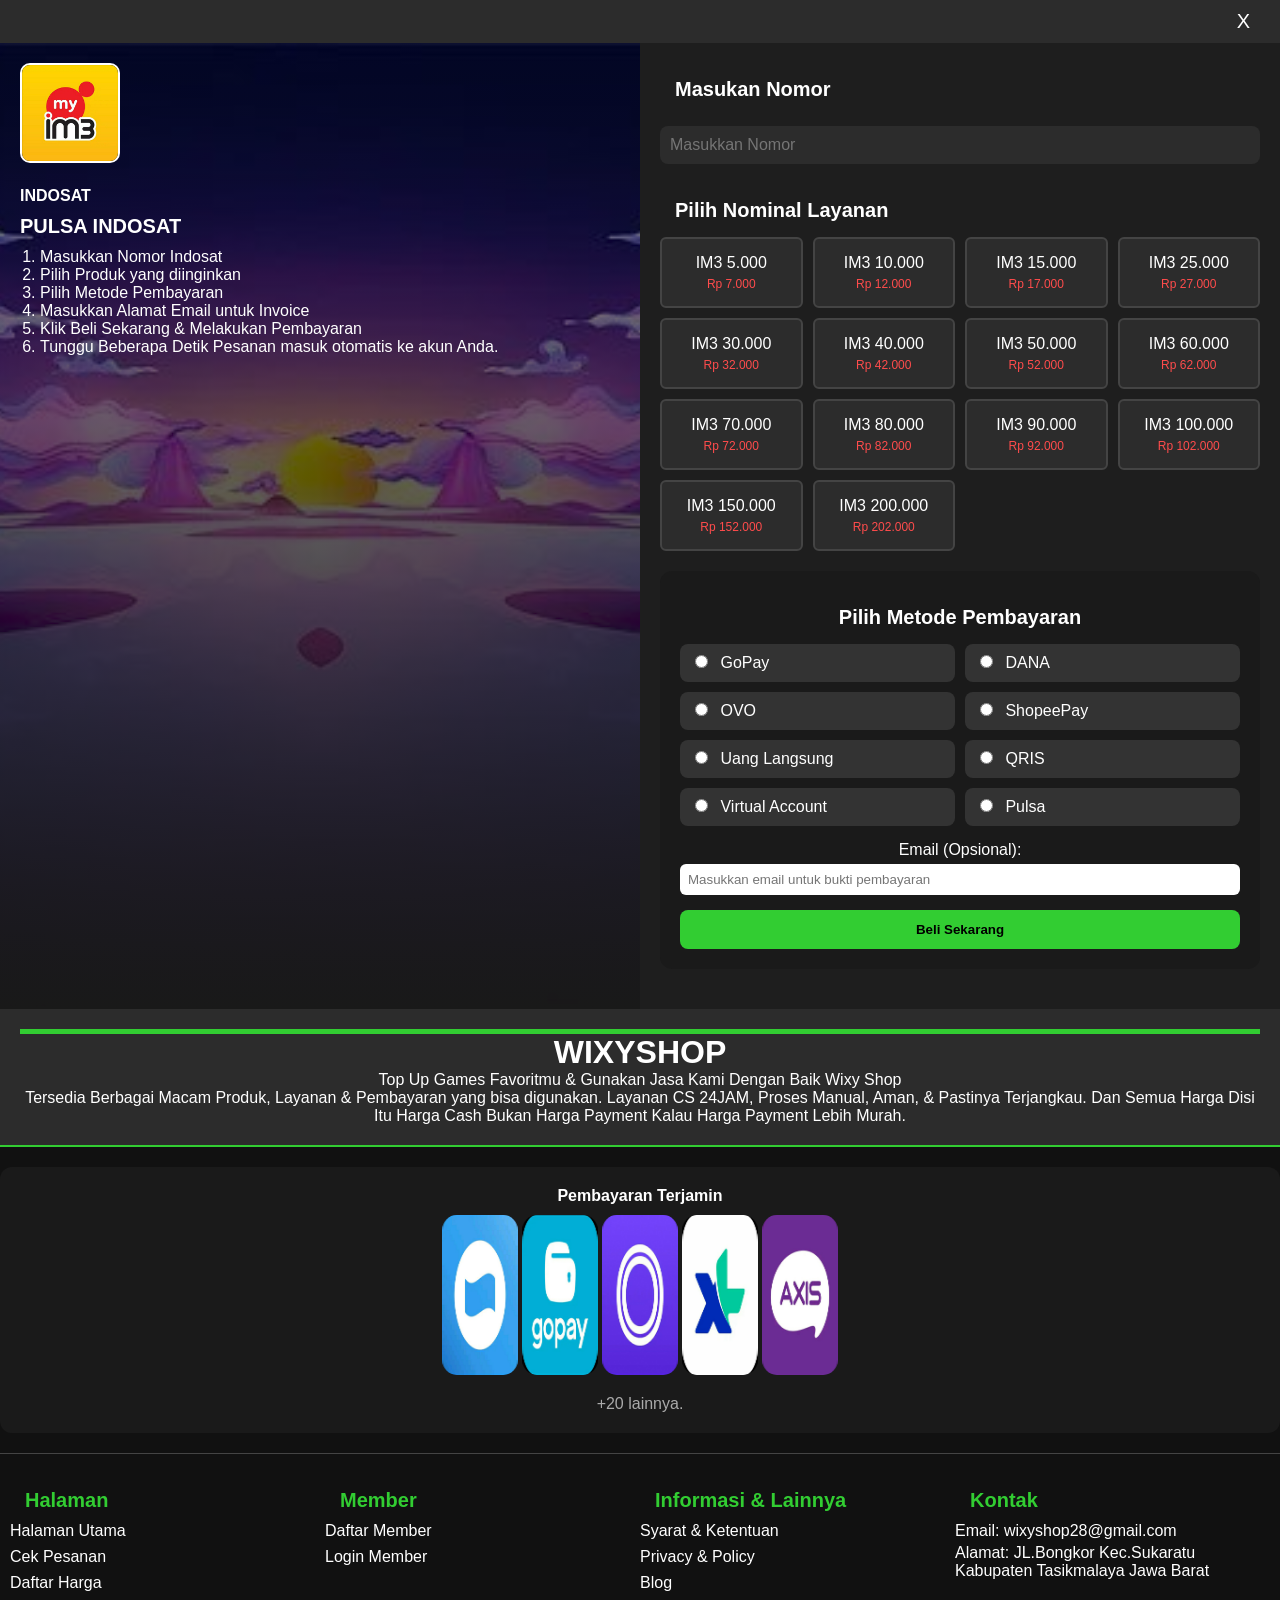
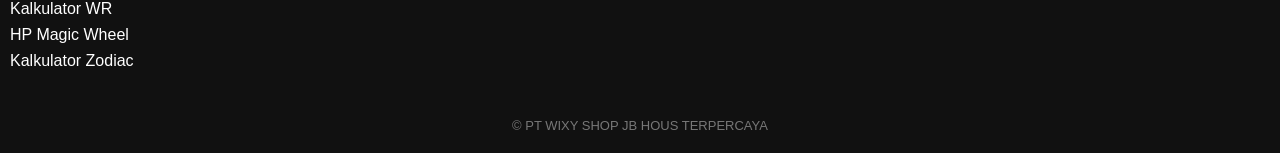
<file: im3.html>
<!DOCTYPE html>
<html lang="id">
<head>
  <meta charset="UTF-8" />
  <meta name="viewport" content="width=device-width, initial-scale=1.0" />
  <title>Pulsa Indosat</title>
  <link rel="stylesheet" href="ff.css" />
  <style>
    .item.selected {
      background-color: #b6e0ff;
      border: 2px solid #007bff;
    }
  </style>
</head>
<body>
<header>
<div class="close">
    <p><a href="index.html" >X</a></p>
</div>
</header>
<div class="container">
  <div class="left">
    <img src="im3.jpg" alt="Pln" class="logo">
    <h2>INDOSAT</h2>
    <h3>PULSA INDOSAT</h3>
    <ol>
      <li>Masukkan Nomor Indosat</li>
      <li>Pilih Produk yang diinginkan</li>
      <li>Pilih Metode Pembayaran</li>
      <li>Masukkan Alamat Email untuk Invoice</li>
      <li>Klik Beli Sekarang & Melakukan Pembayaran</li>
      <li>Tunggu Beberapa Detik Pesanan masuk otomatis ke akun Anda.</li>
    </ol>
  </div>
  <style>
    .left {
       background: linear-gradient(to bottom, rgba(0, 0, 0, 0.4), rgba(25, 25, 25, 2.24)),
              url('kartu.jpg') center/cover no-repeat;
       background-blend-mode: darken;
       color: white;
     }
  </style>
  <div class="right">
    <h3>Masukan Nomor</h3>
    <input type="text" placeholder="Masukkan Nomor" class="input-id" id="userId">
    <h3>Pilih Nominal Layanan</h3>
    <div class="grid" id="produkList">
        <div class="item">IM3 5.000<br><span>Rp 7.000</span></div>
        <div class="item">IM3 10.000<br><span>Rp 12.000</span></div>
        <div class="item">IM3 15.000<br><span>Rp 17.000</span></div>
        <div class="item">IM3 25.000<br><span>Rp 27.000</span></div>
        <div class="item">IM3 30.000<br><span>Rp 32.000</span></div>
        <div class="item">IM3 40.000<br><span>Rp 42.000</span></div>
        <div class="item">IM3 50.000<br><span>Rp 52.000</span></div>
        <div class="item">IM3 60.000<br><span>Rp 62.000</span></div>
        <div class="item">IM3 70.000<br><span>Rp 72.000</span></div>
        <div class="item">IM3 80.000<br><span>Rp 82.000</span></div>
        <div class="item">IM3 90.000<br><span>Rp 92.000</span></div>
        <div class="item">IM3 100.000<br><span>Rp 102.000</span></div>
        <div class="item">IM3 150.000<br><span>Rp 152.000</span></div>
        <div class="item">IM3 200.000<br><span>Rp
        202.000</span>
        </div>
    </div>
    <section class="pembayaran">
      <h3>Pilih Metode Pembayaran</h3>
      <div class="pembayaran-opsi">
        <label><input type="radio" name="metode" value="GoPay"> GoPay</label>
        <label><input type="radio" name="metode" value="DANA"> DANA</label>
        <label><input type="radio" name="metode" value="OVO"> OVO</label>
        <label><input type="radio" name="metode" value="ShopeePay"> ShopeePay</label>
        <label><input type="radio" name="metode" value="Uang Langsung"> Uang Langsung</label>
        <label><input type="radio" name="metode" value="QRIS"> QRIS</label>
        <label><input type="radio" name="metode" value="Virtual Account"> Virtual Account</label>
        <label><input type="radio" name="metode" value="Pulsa"> Pulsa</label>
      </div>
      <div class="input-email">
        <label for="email">Email (Opsional):</label>
        <input type="email" id="email" name="email" placeholder="Masukkan email untuk bukti pembayaran">
      </div>
      <button type="button" class="btn-beli" onclick="kirimWhatsapp()">Beli Sekarang</button>
    </section>
  </div>
</div>
  <header class="main-header">
    <div class="green-line"></div>
    <h1>WIXYSHOP</h1>
    <p>Top Up Games Favoritmu & Gunakan Jasa Kami Dengan Baik Wixy Shop</p>
    <p>Tersedia Berbagai Macam Produk, Layanan & Pembayaran yang bisa digunakan. Layanan CS 24JAM, Proses Manual, Aman, & Pastinya Terjangkau. Dan Semua Harga Disi Itu Harga Cash Bukan Harga Payment Kalau Harga Payment Lebih Murah.</p>
  </header>

  <section class="pembayaran">
    <h2>Pembayaran Terjamin</h2>
    <div class="slider-logo">
      <img src="dana.jpg" alt="ShopeePay">
      <img src="gopay.jpg" alt="GoPay">
      <img src="ovo.jpg" alt="OVO">
      <img src="xl.jpg" alt="Indosat">
      <img src="axis.jpg" alt="Indosat">
    </div>
    <p class="lainnya">+20 lainnya.</p>
  </section>

  <footer class="footer">
    <div class="footer-section">
      <h3>Halaman</h3>
      <ul>
        <li>Halaman Utama</li>
        <li>Cek Pesanan</li>
        <li>Daftar Harga</li>
        <li>Kalkulator WR</li>
        <li>HP Magic Wheel</li>
        <li>Kalkulator Zodiac</li>
      </ul>
    </div>
    <div class="footer-section">
      <h3>Member</h3>
      <ul>
        <li>Daftar Member</li>
        <li>Login Member</li>
      </ul>
    </div>
    <div class="footer-section">
      <h3>Informasi & Lainnya</h3>
      <ul>
        <li>Syarat & Ketentuan</li>
        <li>Privacy & Policy</li>
        <li>Blog</li>
      </ul>
    </div>
    <div class="footer-section">
      <h3>Kontak</h3>
      <p>Email: wixyshop28@gmail.com</p>
      <p>Alamat: JL.Bongkor Kec.Sukaratu Kabupaten Tasikmalaya Jawa Barat</p>
    </div>
    <div class="copyright">
      <p>&copy; PT WIXY SHOP JB HOUS TERPERCAYA </p>
    </div>
  </footer>
<script src="script.js" type="text/javascript" charset="utf-8"></script>
</body>
</html>
</file>
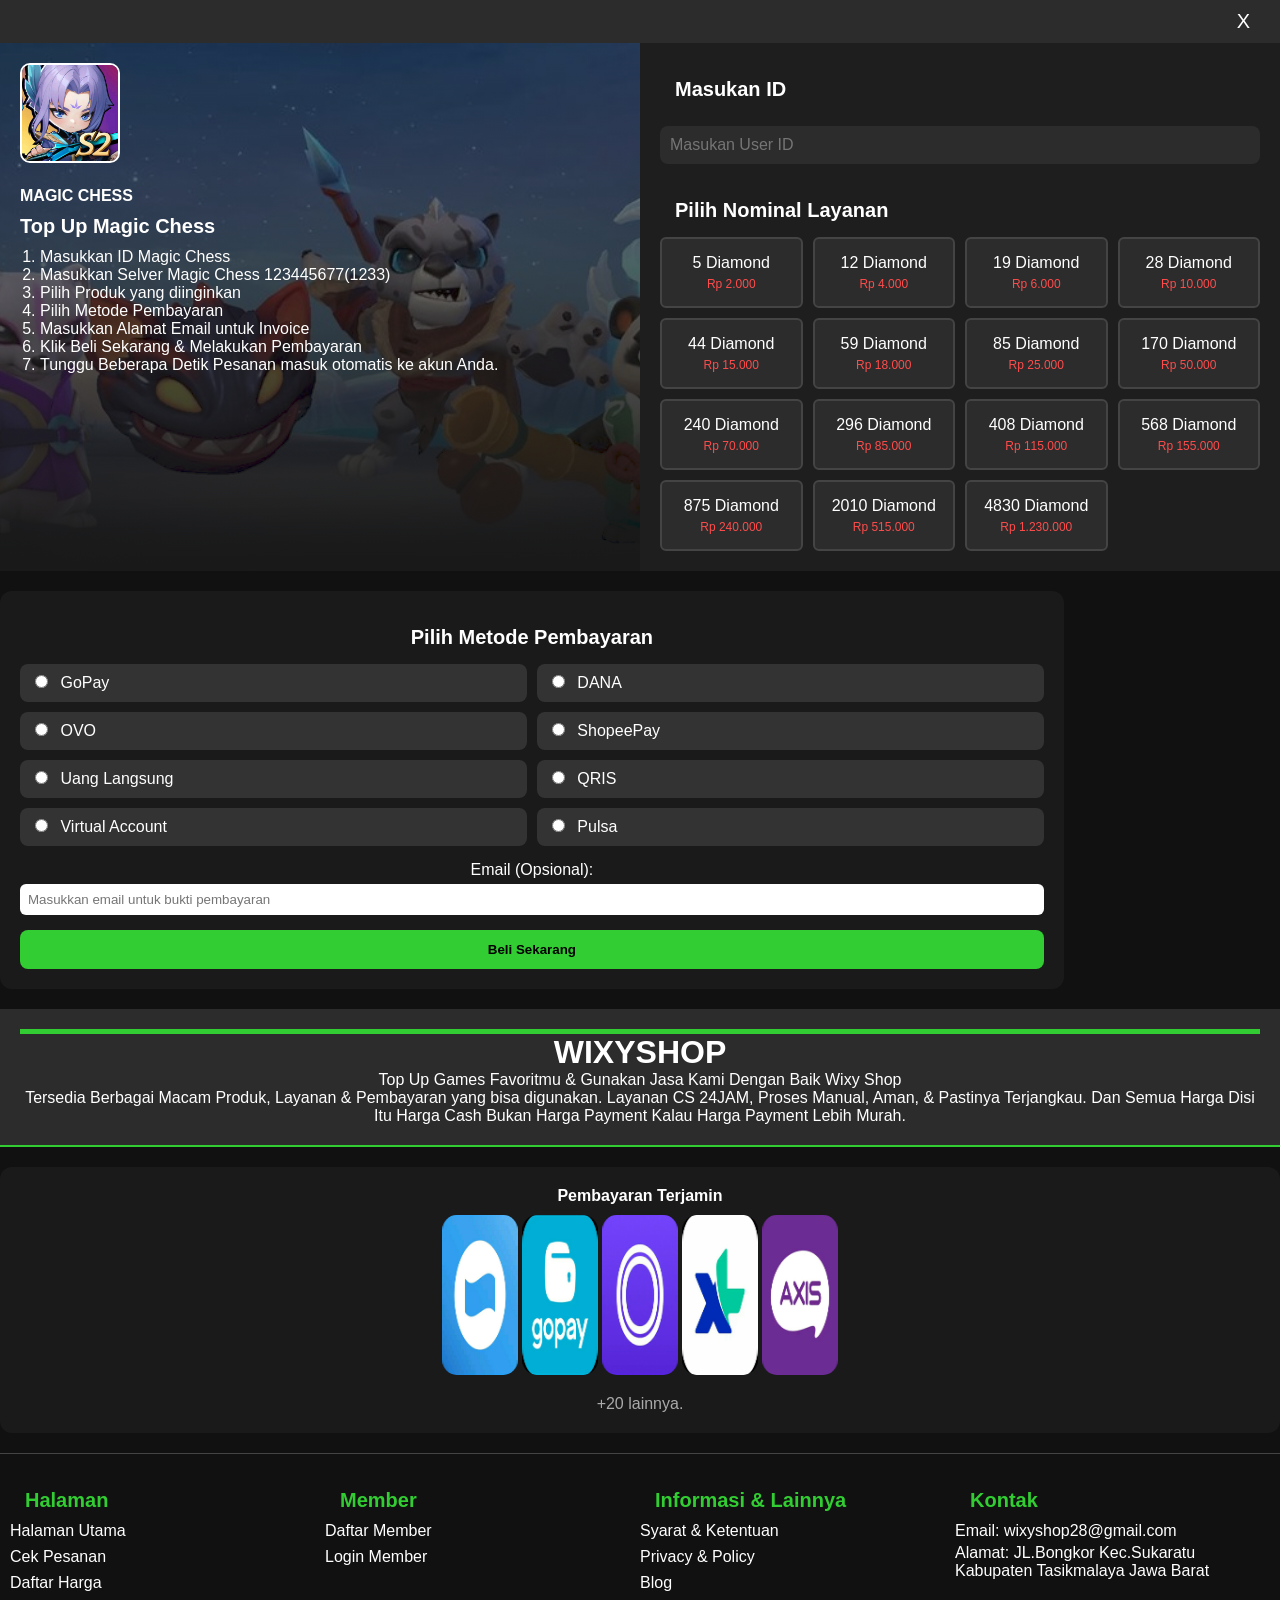
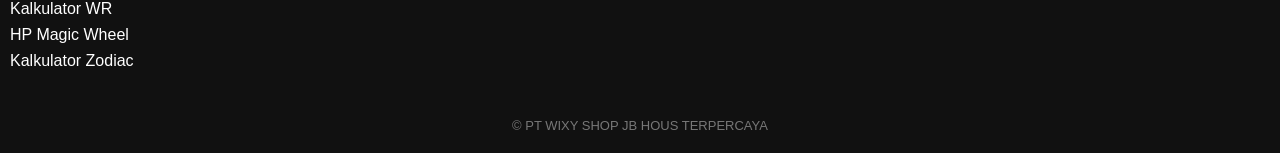
<file: mcgg.html>
<!DOCTYPE html>
<html lang="id">
<head>
  <meta charset="UTF-8" />
  <meta name="viewport" content="width=device-width, initial-scale=1.0" />
  <title>Top Up Free Fire</title>
  <link rel="stylesheet" href="ff.css" />
  <style>
    .item.selected {
      background-color: #b6e0ff;
      border: 2px solid #007bff;
    }
  </style>
</head>
<body>
<header>
<div class="close">
    <p><a href="index.html" >X</a></p>
</div>
</header>

<div class="container">
  <div class="left">
    <img src="mcgg.jpg" alt="Free Fire" class="logo">
    <h2>MAGIC CHESS</h2>
    <h3>Top Up Magic Chess</h3>
    <ol>
      <li>Masukkan ID Magic Chess</li>
      <li>Masukkan Selver Magic Chess 123445677(1233)</li>
      <li>Pilih Produk yang diinginkan</li>
      <li>Pilih Metode Pembayaran</li>
      <li>Masukkan Alamat Email untuk Invoice</li>
      <li>Klik Beli Sekarang & Melakukan Pembayaran</li>
      <li>Tunggu Beberapa Detik Pesanan masuk otomatis ke akun Anda.</li>
    </ol>
  </div>
  <style>
    .left {
       background: linear-gradient(to bottom, rgba(0, 0, 0, 0.4), rgba(25, 25, 25, 2.24)),
              url('mcggbaground.jpg') center/cover no-repeat;
       background-blend-mode: darken;
       color: white;
     }
  </style>
  <div class="right">
    <h3>Masukan ID</h3>
    <input type="text" placeholder="Masukan User ID" class="input-id" id="userId">
    <h3>Pilih Nominal Layanan</h3>
    <div class="grid" id="produkList">
        <div class="item">5 Diamond<br><span>Rp 2.000</span></div>
        <div class="item">12 Diamond<br><span>Rp 4.000</span></div>
        <div class="item">19 Diamond<br><span>Rp
        6.000</span></div>
        <div class="item">28 Diamond<br><span>Rp 10.000</span></div>
        <div class="item">44 Diamond<br><span>Rp 15.000</span></div>
        <div class="item">59 Diamond<br><span>Rp 18.000</span></div>
        <div class="item">85 Diamond<br><span>Rp 25.000</span></div>
        <div class="item">170 Diamond<br><span>Rp 50.000</span></div>
        <div class="item">240 Diamond<br><span>Rp 70.000</span></div>
        <div class="item">296 Diamond<br><span>Rp 85.000</span></div>
        <div class="item">408 Diamond<br><span>Rp 115.000</span></div>
        <div class="item">568 Diamond<br><span>Rp 155.000</span></div>
        <div class="item">875 Diamond<br><span>Rp 240.000</span></div>
        <div class="item">2010 Diamond<br><span>Rp 515.000</span></div>
        <div class="item">4830 Diamond<br><span>Rp 1.230.000</span></div>
      </div>
    </div>
    <section class="pembayaran">
      <h3>Pilih Metode Pembayaran</h3>
      <div class="pembayaran-opsi">
        <label><input type="radio" name="metode" value="GoPay"> GoPay</label>
        <label><input type="radio" name="metode" value="DANA"> DANA</label>
        <label><input type="radio" name="metode" value="OVO"> OVO</label>
        <label><input type="radio" name="metode" value="ShopeePay"> ShopeePay</label>
        <label><input type="radio" name="metode" value="Uang Langsung"> Uang Langsung</label>
        <label><input type="radio" name="metode" value="QRIS"> QRIS</label>
        <label><input type="radio" name="metode" value="Virtual Account"> Virtual Account</label>
        <label><input type="radio" name="metode" value="Pulsa"> Pulsa</label>
      </div>
      <div class="input-email">
        <label for="email">Email (Opsional):</label>
        <input type="email" id="email" name="email" placeholder="Masukkan email untuk bukti pembayaran">
      </div>
      <button type="button" class="btn-beli" onclick="kirimWhatsapp()">Beli Sekarang</button>
    </section>
  </div>
</div>
  <header class="main-header">
    <div class="green-line"></div>
    <h1>WIXYSHOP</h1>
    <p>Top Up Games Favoritmu & Gunakan Jasa Kami Dengan Baik Wixy Shop</p>
    <p>Tersedia Berbagai Macam Produk, Layanan & Pembayaran yang bisa digunakan. Layanan CS 24JAM, Proses Manual, Aman, & Pastinya Terjangkau. Dan Semua Harga Disi Itu Harga Cash Bukan Harga Payment Kalau Harga Payment Lebih Murah.</p>
  </header>

  <section class="pembayaran">
    <h2>Pembayaran Terjamin</h2>
    <div class="slider-logo">
      <img src="dana.jpg" alt="ShopeePay">
      <img src="gopay.jpg" alt="GoPay">
      <img src="ovo.jpg" alt="OVO">
      <img src="xl.jpg" alt="Indosat">
      <img src="axis.jpg" alt="Indosat">
    </div>
    <p class="lainnya">+20 lainnya.</p>
  </section>

  <footer class="footer">
    <div class="footer-section">
      <h3>Halaman</h3>
      <ul>
        <li>Halaman Utama</li>
        <li>Cek Pesanan</li>
        <li>Daftar Harga</li>
        <li>Kalkulator WR</li>
        <li>HP Magic Wheel</li>
        <li>Kalkulator Zodiac</li>
      </ul>
    </div>
    <div class="footer-section">
      <h3>Member</h3>
      <ul>
        <li>Daftar Member</li>
        <li>Login Member</li>
      </ul>
    </div>
    <div class="footer-section">
      <h3>Informasi & Lainnya</h3>
      <ul>
        <li>Syarat & Ketentuan</li>
        <li>Privacy & Policy</li>
        <li>Blog</li>
      </ul>
    </div>
    <div class="footer-section">
      <h3>Kontak</h3>
      <p>Email: wixyshop28@gmail.com</p>
      <p>Alamat: JL.Bongkor Kec.Sukaratu Kabupaten Tasikmalaya Jawa Barat</p>
    </div>
    <div class="copyright">
      <p>&copy; PT WIXY SHOP JB HOUS TERPERCAYA </p>
    </div>
  </footer>
<script src="script.js" type="text/javascript" charset="utf-8"></script>
</body>
</html>
</file>
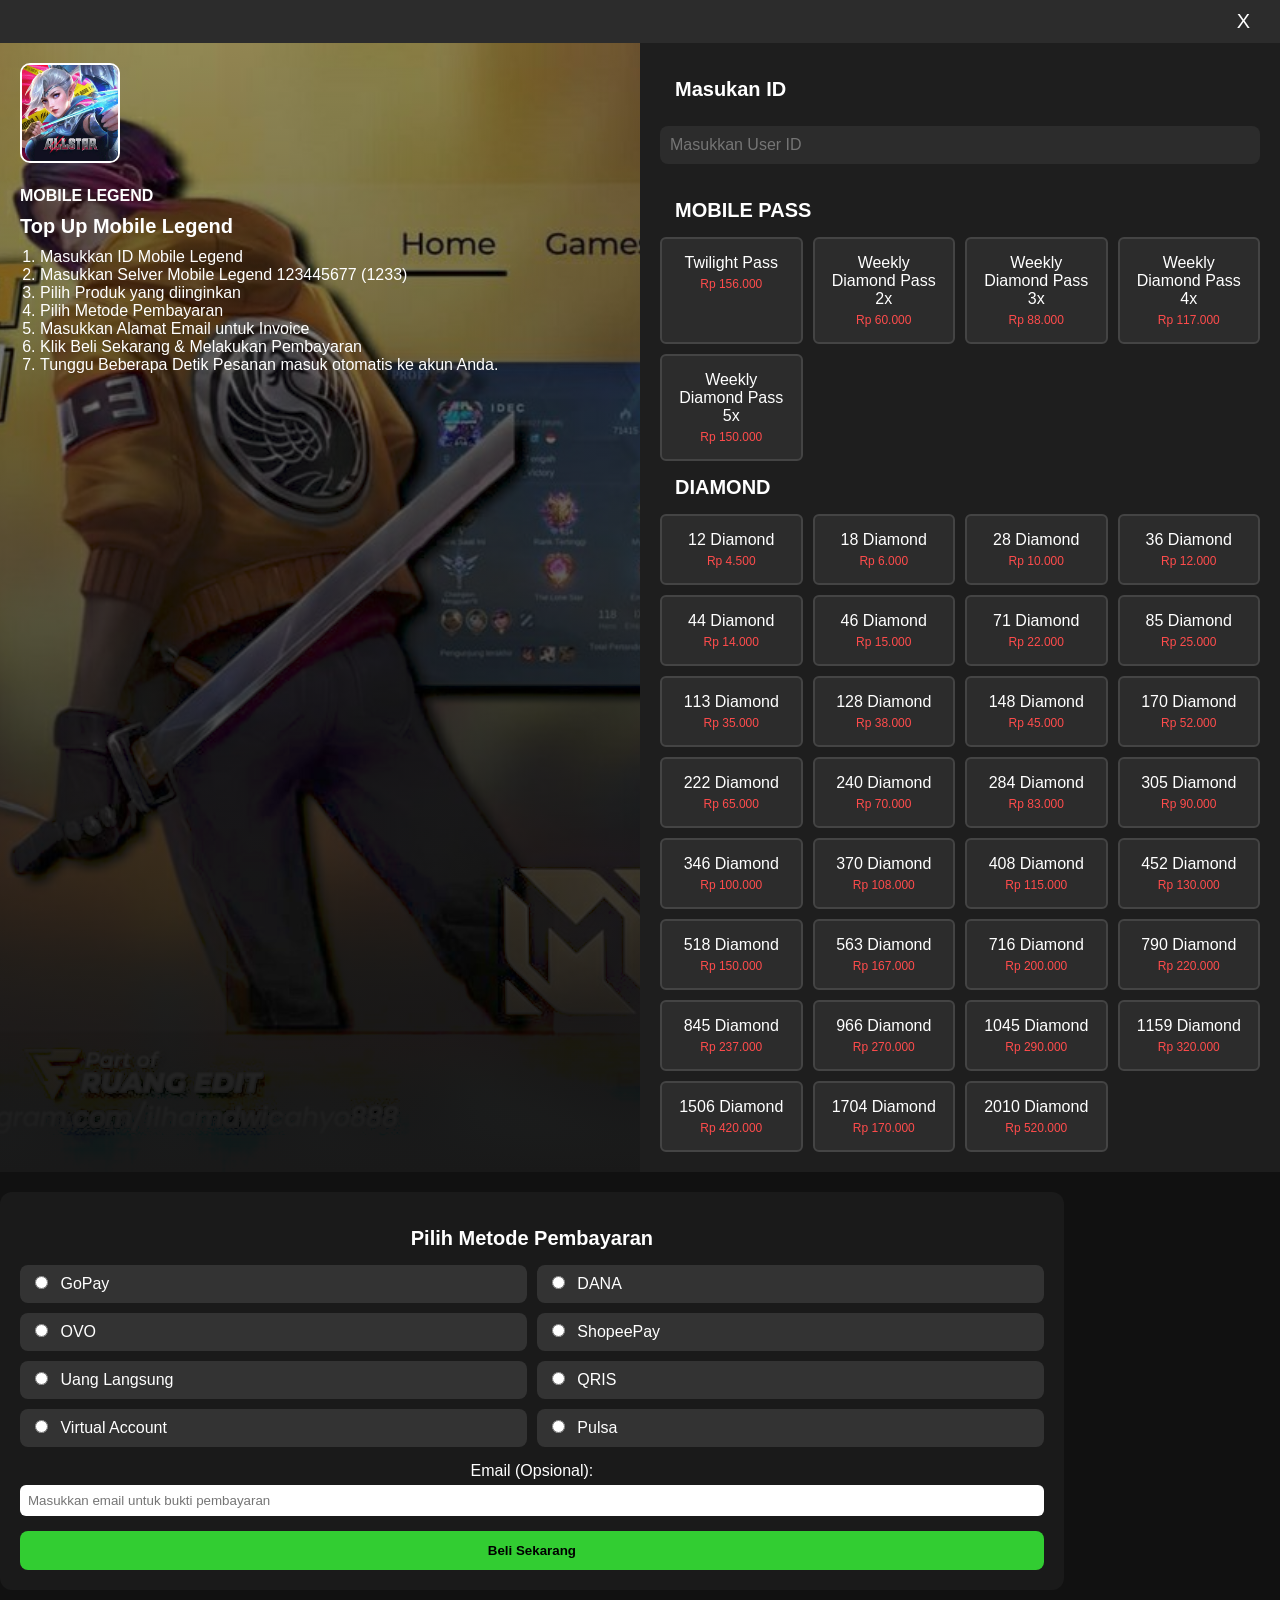
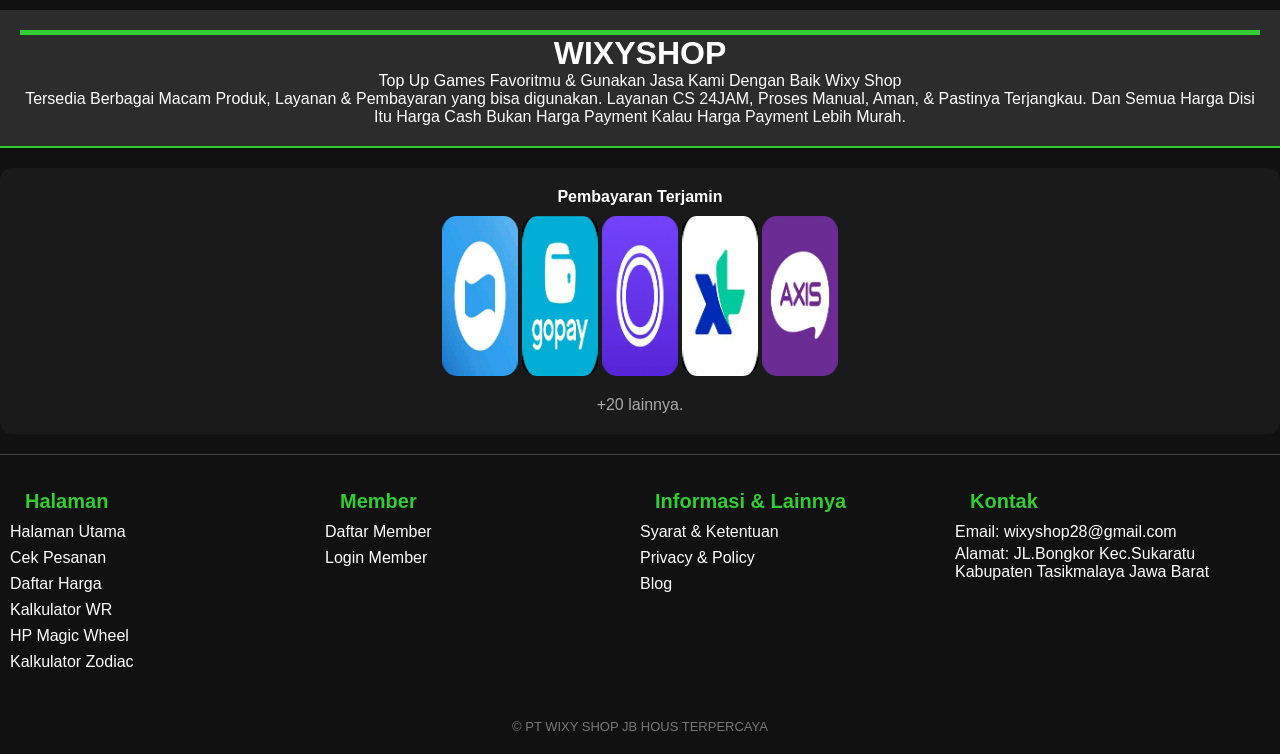
<file: ml.html>
<!DOCTYPE html>
<html lang="id">
<head>
  <meta charset="UTF-8" />
  <meta name="viewport" content="width=device-width, initial-scale=1.0" />
  <title>Top Up Free Fire</title>
  <link rel="stylesheet" href="ff.css" />
  <style>
    .item.selected {
      background-color: #b6e0ff;
      border: 2px solid #007bff;
    }
  </style>
</head>
<body>
<header>
<div class="close">
    <p><a href="index.html" >X</a></p>
</div>
</header>

<div class="container">
  <div class="left">
    <img src="mlbb.jpg" alt="Free Fire" class="logo">
    <h2>MOBILE LEGEND</h2>
    <h3>Top Up Mobile Legend</h3>
    <ol>
      <li>Masukkan ID Mobile Legend</li>
      <li>Masukkan Selver Mobile Legend 123445677 (1233)</li>
      <li>Pilih Produk yang diinginkan</li>
      <li>Pilih Metode Pembayaran</li>
      <li>Masukkan Alamat Email untuk Invoice</li>
      <li>Klik Beli Sekarang & Melakukan Pembayaran</li>
      <li>Tunggu Beberapa Detik Pesanan masuk otomatis ke akun Anda.</li>
    </ol>
  </div>
  <style>
    .left {
       background: linear-gradient(to bottom, rgba(0, 0, 0, 0.4), rgba(25, 25, 25, 2.24)),
              url('slid2.jpg') center/cover no-repeat;
       background-blend-mode: darken;
       color: white;
     }
  </style>
  <div class="right">
    <h3>Masukan ID</h3>
    <input type="text" placeholder="Masukkan User ID" class="input-id" id="userId">
    <h3>MOBILE PASS</h3>
    <div class="grid" id="produkListPass">
        <div class="item">Twilight Pass <br><span>Rp 156.000</span></div>
        <div class="item">Weekly Diamond Pass 2x<br><span>Rp 60.000</span></div>
        <div class="item">Weekly Diamond Pass 3x<br><span>Rp 88.000</span></div>
        <div class="item">Weekly Diamond Pass 4x<br><span>Rp 117.000</span></div>
        <div class="item">Weekly Diamond Pass 5x<br><span>Rp 150.000</span></div>
       </div>
      <h3>DIAMOND</h3>
      <div class="grid" id="produkListDiamond">
        <div class="item">12 Diamond<br><span>Rp 4.500</span></div>
        <div class="item">18 Diamond<br><span>Rp 6.000</span></div>
        <div class="item">28 Diamond<br><span>Rp 10.000</span></div>
        <div class="item">36 Diamond<br><span>Rp 12.000</span></div>
        <div class="item">44  Diamond<br><span>Rp 14.000</span></div>
        <div class="item">46 Diamond<br><span>Rp 15.000</span></div>
        <div class="item">71 Diamond<br><span>Rp 22.000</span></div>
        <div class="item">85 Diamond<br><span>Rp 25.000</span></div>
        <div class="item">113 Diamond<br><span>Rp 35.000</span></div>
        <div class="item">128 Diamond<br><span>Rp 38.000</span></div>
        <div class="item">148 Diamond<br><span>Rp 45.000</span></div>
        <div class="item">170 Diamond<br><span>Rp 52.000</span></div>
        <div class="item">222 Diamond<br><span>Rp 65.000</span></div>
        <div class="item">240 Diamond<br><span>Rp 70.000</span></div>
        <div class="item">284 Diamond<br><span>Rp 83.000</span></div>
        <div class="item">305 Diamond<br><span>Rp 90.000</span></div>
        <div class="item">346 Diamond<br><span>Rp 100.000</span></div>
        <div class="item">370 Diamond<br><span>Rp 108.000</span></div>
        <div class="item">408 Diamond<br><span>Rp 115.000</span></div>
        <div class="item">452 Diamond<br><span>Rp 130.000</span></div>
        <div class="item">518 Diamond<br><span>Rp 150.000</span></div>
        <div class="item">563 Diamond<br><span>Rp 167.000</span></div>
        <div class="item">716 Diamond<br><span>Rp 200.000</span></div>
        <div class="item">790 Diamond<br><span>Rp 220.000</span></div>
        <div class="item">845 Diamond<br><span>Rp 237.000</span></div>
        <div class="item">966 Diamond<br><span>Rp 270.000</span></div>
        <div class="item">1045 Diamond<br><span>Rp 290.000</span></div>
        <div class="item">1159 Diamond<br><span>Rp 320.000</span></div>
        <div class="item">1506 Diamond<br><span>Rp 420.000</span></div>
        <div class="item">1704 Diamond<br><span>Rp 170.000</span></div>
        <div class="item">2010 Diamond<br><span>Rp 520.000</span></div>
      </div>
    </div>
    <section class="pembayaran">
      <h3>Pilih Metode Pembayaran</h3>
      <div class="pembayaran-opsi">
        <label><input type="radio" name="metode" value="GoPay"> GoPay</label>
        <label><input type="radio" name="metode" value="DANA"> DANA</label>
        <label><input type="radio" name="metode" value="OVO"> OVO</label>
        <label><input type="radio" name="metode" value="ShopeePay"> ShopeePay</label>
        <label><input type="radio" name="metode" value="Uang Langsung"> Uang Langsung</label>
        <label><input type="radio" name="metode" value="QRIS"> QRIS</label>
        <label><input type="radio" name="metode" value="Virtual Account"> Virtual Account</label>
        <label><input type="radio" name="metode" value="Pulsa"> Pulsa</label>
      </div>
      <div class="input-email">
        <label for="email">Email (Opsional):</label>
        <input type="email" id="email" name="email" placeholder="Masukkan email untuk bukti pembayaran">
      </div>
      <button type="button" class="btn-beli" onclick="kirimWhatsapp()">Beli Sekarang</button>
    </section>
  </div>
</div>
  <header class="main-header">
    <div class="green-line"></div>
    <h1>WIXYSHOP</h1>
    <p>Top Up Games Favoritmu & Gunakan Jasa Kami Dengan Baik Wixy Shop</p>
    <p>Tersedia Berbagai Macam Produk, Layanan & Pembayaran yang bisa digunakan. Layanan CS 24JAM, Proses Manual, Aman, & Pastinya Terjangkau. Dan Semua Harga Disi Itu Harga Cash Bukan Harga Payment Kalau Harga Payment Lebih Murah.</p>
  </header>

  <section class="pembayaran">
    <h2>Pembayaran Terjamin</h2>
    <div class="slider-logo">
      <img src="dana.jpg" alt="ShopeePay">
      <img src="gopay.jpg" alt="GoPay">
      <img src="ovo.jpg" alt="OVO">
      <img src="xl.jpg" alt="Indosat">
      <img src="axis.jpg" alt="Indosat">
    </div>
    <p class="lainnya">+20 lainnya.</p>
  </section>

  <footer class="footer">
    <div class="footer-section">
      <h3>Halaman</h3>
      <ul>
        <li>Halaman Utama</li>
        <li>Cek Pesanan</li>
        <li>Daftar Harga</li>
        <li>Kalkulator WR</li>
        <li>HP Magic Wheel</li>
        <li>Kalkulator Zodiac</li>
      </ul>
    </div>
    <div class="footer-section">
      <h3>Member</h3>
      <ul>
        <li>Daftar Member</li>
        <li>Login Member</li>
      </ul>
    </div>
    <div class="footer-section">
      <h3>Informasi & Lainnya</h3>
      <ul>
        <li>Syarat & Ketentuan</li>
        <li>Privacy & Policy</li>
        <li>Blog</li>
      </ul>
    </div>
    <div class="footer-section">
      <h3>Kontak</h3>
      <p>Email: wixyshop28@gmail.com</p>
      <p>Alamat: JL.Bongkor Kec.Sukaratu Kabupaten Tasikmalaya Jawa Barat</p>
    </div>
    <div class="copyright">
      <p>&copy; PT WIXY SHOP JB HOUS TERPERCAYA </p>
    </div>
  </footer>
<script src="script.js" type="text/javascript" charset="utf-8"></script>
</body>
</html>
</file>
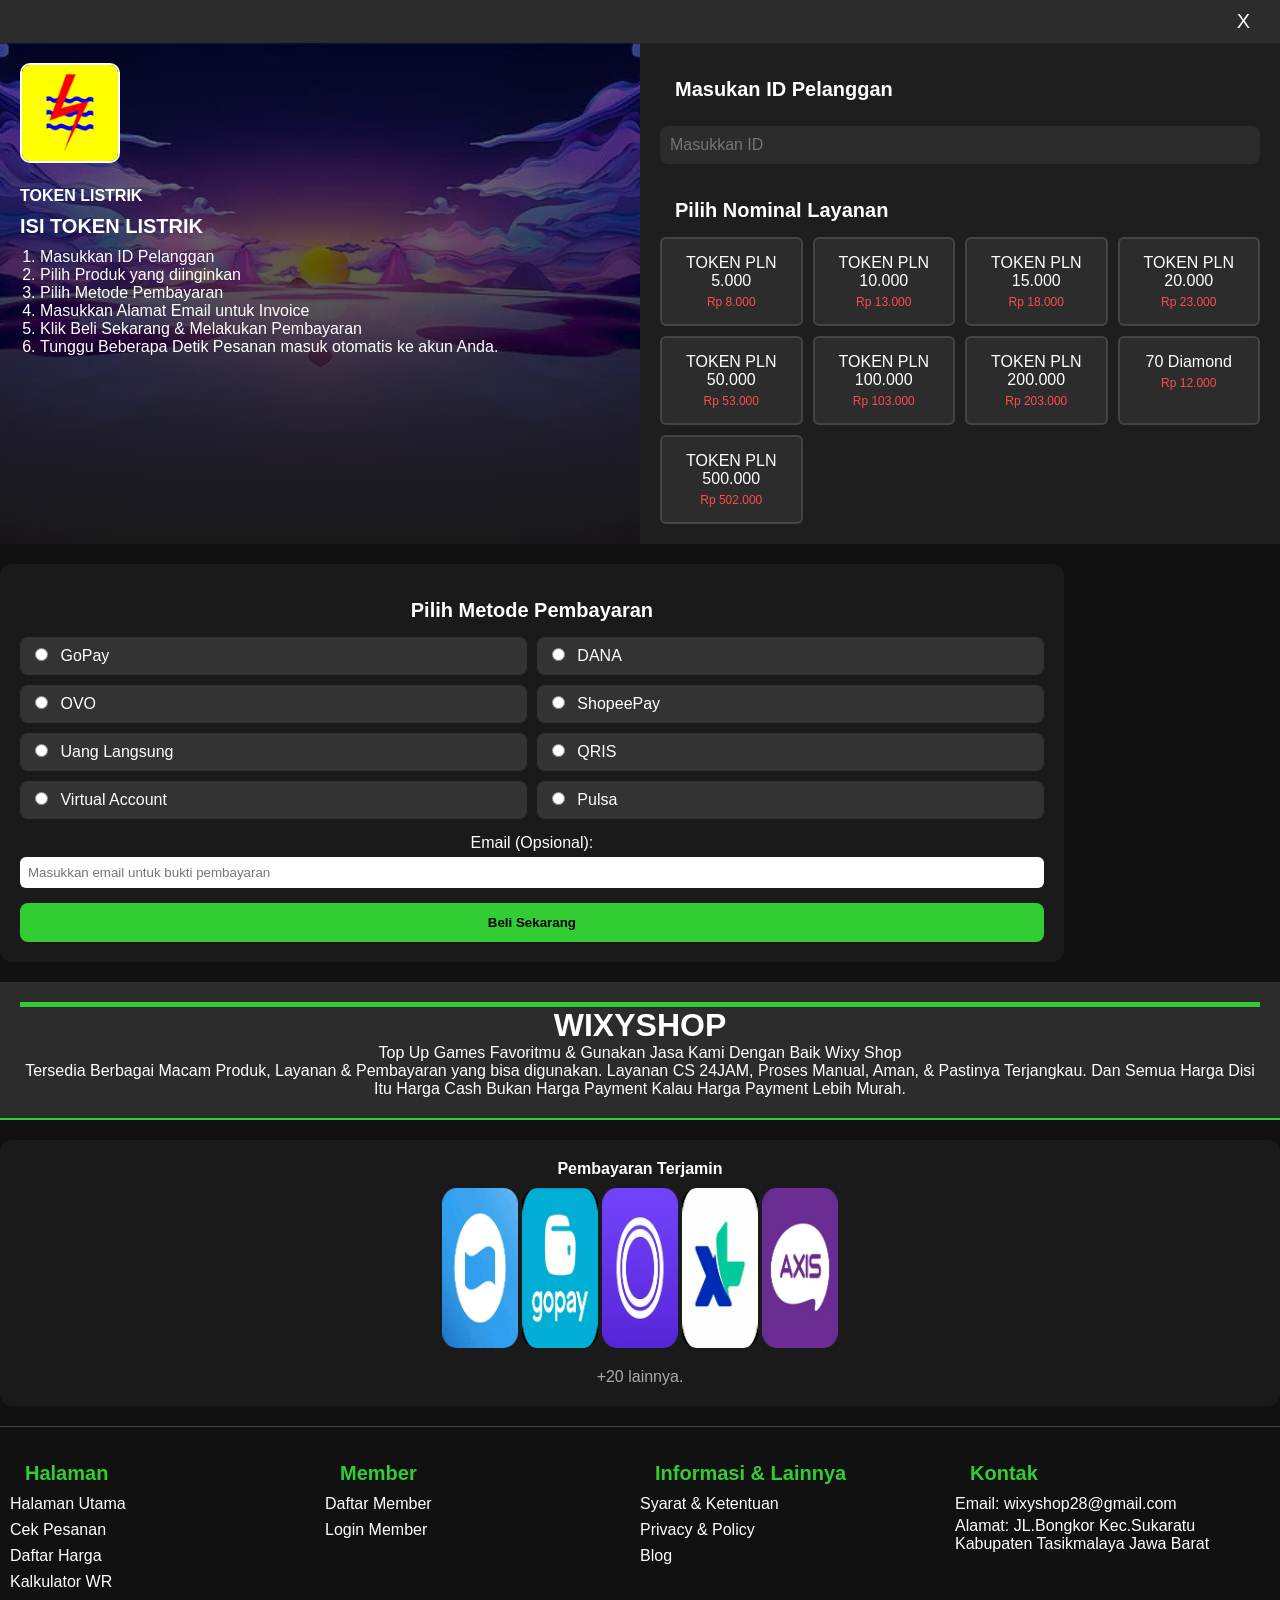
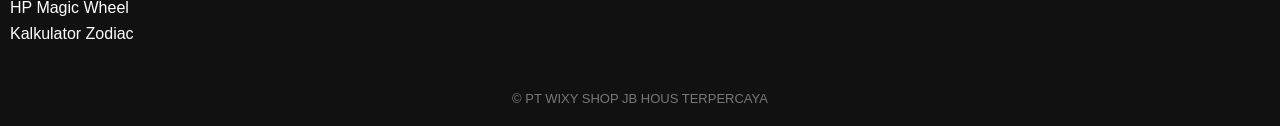
<file: pln.html>
<!DOCTYPE html>
<html lang="id">
<head>
  <meta charset="UTF-8" />
  <meta name="viewport" content="width=device-width, initial-scale=1.0" />
  <title>Token listrik</title>
  <link rel="stylesheet" href="ff.css" />
  <style>
    .item.selected {
      background-color: #b6e0ff;
      border: 2px solid #007bff;
    }
  </style>
</head>
<body>
<header>
<div class="close">
    <p><a href="index.html" >X</a></p>
</div>
</header>
<div class="container">
  <div class="left">
    <img src="pln.jpg" alt="Pln" class="logo">
    <h2>TOKEN LISTRIK</h2>
    <h3>ISI TOKEN LISTRIK</h3>
    <ol>
      <li>Masukkan ID Pelanggan</li>
      <li>Pilih Produk yang diinginkan</li>
      <li>Pilih Metode Pembayaran</li>
      <li>Masukkan Alamat Email untuk Invoice</li>
      <li>Klik Beli Sekarang & Melakukan Pembayaran</li>
      <li>Tunggu Beberapa Detik Pesanan masuk otomatis ke akun Anda.</li>
    </ol>
  </div>
  <style>
  .left {
       background: linear-gradient(to bottom, rgba(0, 0, 0, 0.4), rgba(25, 25, 25, 2.24)),
              url('kartu.jpg') center/cover no-repeat;
       background-blend-mode: darken;
       color: white;
     }
  </style>
  <div class="right">
    <h3>Masukan ID Pelanggan</h3>
    <input type="text" placeholder="Masukkan ID" class="input-id" id="userId">
    <h3>Pilih Nominal Layanan</h3>
    <div class="grid" id="produkList">
        <div class="item">TOKEN PLN 5.000<br><span>Rp 8.000</span></div>
        <div class="item">TOKEN PLN 10.000<br><span>Rp 13.000</span></div>
        <div class="item">TOKEN PLN 15.000<br><span>Rp 18.000</span></div>
        <div class="item">TOKEN PLN 20.000<br><span>Rp 23.000</span></div>
        <div class="item">TOKEN PLN 50.000<br><span>Rp 53.000</span></div>
        <div class="item">TOKEN PLN 100.000<br><span>Rp 103.000</span></div>
        <div class="item">TOKEN PLN 200.000<br><span>Rp 203.000</span></div>
        <div class="item">70 Diamond<br><span>Rp 12.000</span></div>
        <div class="item">TOKEN PLN 500.000<br><span>Rp 502.000</span></div>
      </div>
    </div>
    <section class="pembayaran">
      <h3>Pilih Metode Pembayaran</h3>
      <div class="pembayaran-opsi">
        <label><input type="radio" name="metode" value="GoPay"> GoPay</label>
        <label><input type="radio" name="metode" value="DANA"> DANA</label>
        <label><input type="radio" name="metode" value="OVO"> OVO</label>
        <label><input type="radio" name="metode" value="ShopeePay"> ShopeePay</label>
        <label><input type="radio" name="metode" value="Uang Langsung"> Uang Langsung</label>
        <label><input type="radio" name="metode" value="QRIS"> QRIS</label>
        <label><input type="radio" name="metode" value="Virtual Account"> Virtual Account</label>
        <label><input type="radio" name="metode" value="Pulsa"> Pulsa</label>
      </div>
      <div class="input-email">
        <label for="email">Email (Opsional):</label>
        <input type="email" id="email" name="email" placeholder="Masukkan email untuk bukti pembayaran">
      </div>
      <button type="button" class="btn-beli" onclick="kirimWhatsapp()">Beli Sekarang</button>
    </section>
  </div>
</div>
  <header class="main-header">
    <div class="green-line"></div>
    <h1>WIXYSHOP</h1>
    <p>Top Up Games Favoritmu & Gunakan Jasa Kami Dengan Baik Wixy Shop</p>
    <p>Tersedia Berbagai Macam Produk, Layanan & Pembayaran yang bisa digunakan. Layanan CS 24JAM, Proses Manual, Aman, & Pastinya Terjangkau. Dan Semua Harga Disi Itu Harga Cash Bukan Harga Payment Kalau Harga Payment Lebih Murah.</p>
  </header>

  <section class="pembayaran">
    <h2>Pembayaran Terjamin</h2>
    <div class="slider-logo">
      <img src="dana.jpg" alt="ShopeePay">
      <img src="gopay.jpg" alt="GoPay">
      <img src="ovo.jpg" alt="OVO">
      <img src="xl.jpg" alt="Indosat">
      <img src="axis.jpg" alt="Indosat">
    </div>
    <p class="lainnya">+20 lainnya.</p>
  </section>

  <footer class="footer">
    <div class="footer-section">
      <h3>Halaman</h3>
      <ul>
        <li>Halaman Utama</li>
        <li>Cek Pesanan</li>
        <li>Daftar Harga</li>
        <li>Kalkulator WR</li>
        <li>HP Magic Wheel</li>
        <li>Kalkulator Zodiac</li>
      </ul>
    </div>
    <div class="footer-section">
      <h3>Member</h3>
      <ul>
        <li>Daftar Member</li>
        <li>Login Member</li>
      </ul>
    </div>
    <div class="footer-section">
      <h3>Informasi & Lainnya</h3>
      <ul>
        <li>Syarat & Ketentuan</li>
        <li>Privacy & Policy</li>
        <li>Blog</li>
      </ul>
    </div>
    <div class="footer-section">
      <h3>Kontak</h3>
      <p>Email: wixyshop28@gmail.com</p>
      <p>Alamat: JL.Bongkor Kec.Sukaratu Kabupaten Tasikmalaya Jawa Barat</p>
    </div>
    <div class="copyright">
      <p>&copy; PT WIXY SHOP JB HOUS TERPERCAYA </p>
    </div>
  </footer>
<script src="script.js" type="text/javascript" charset="utf-8"></script>
</body>
</html>
</file>
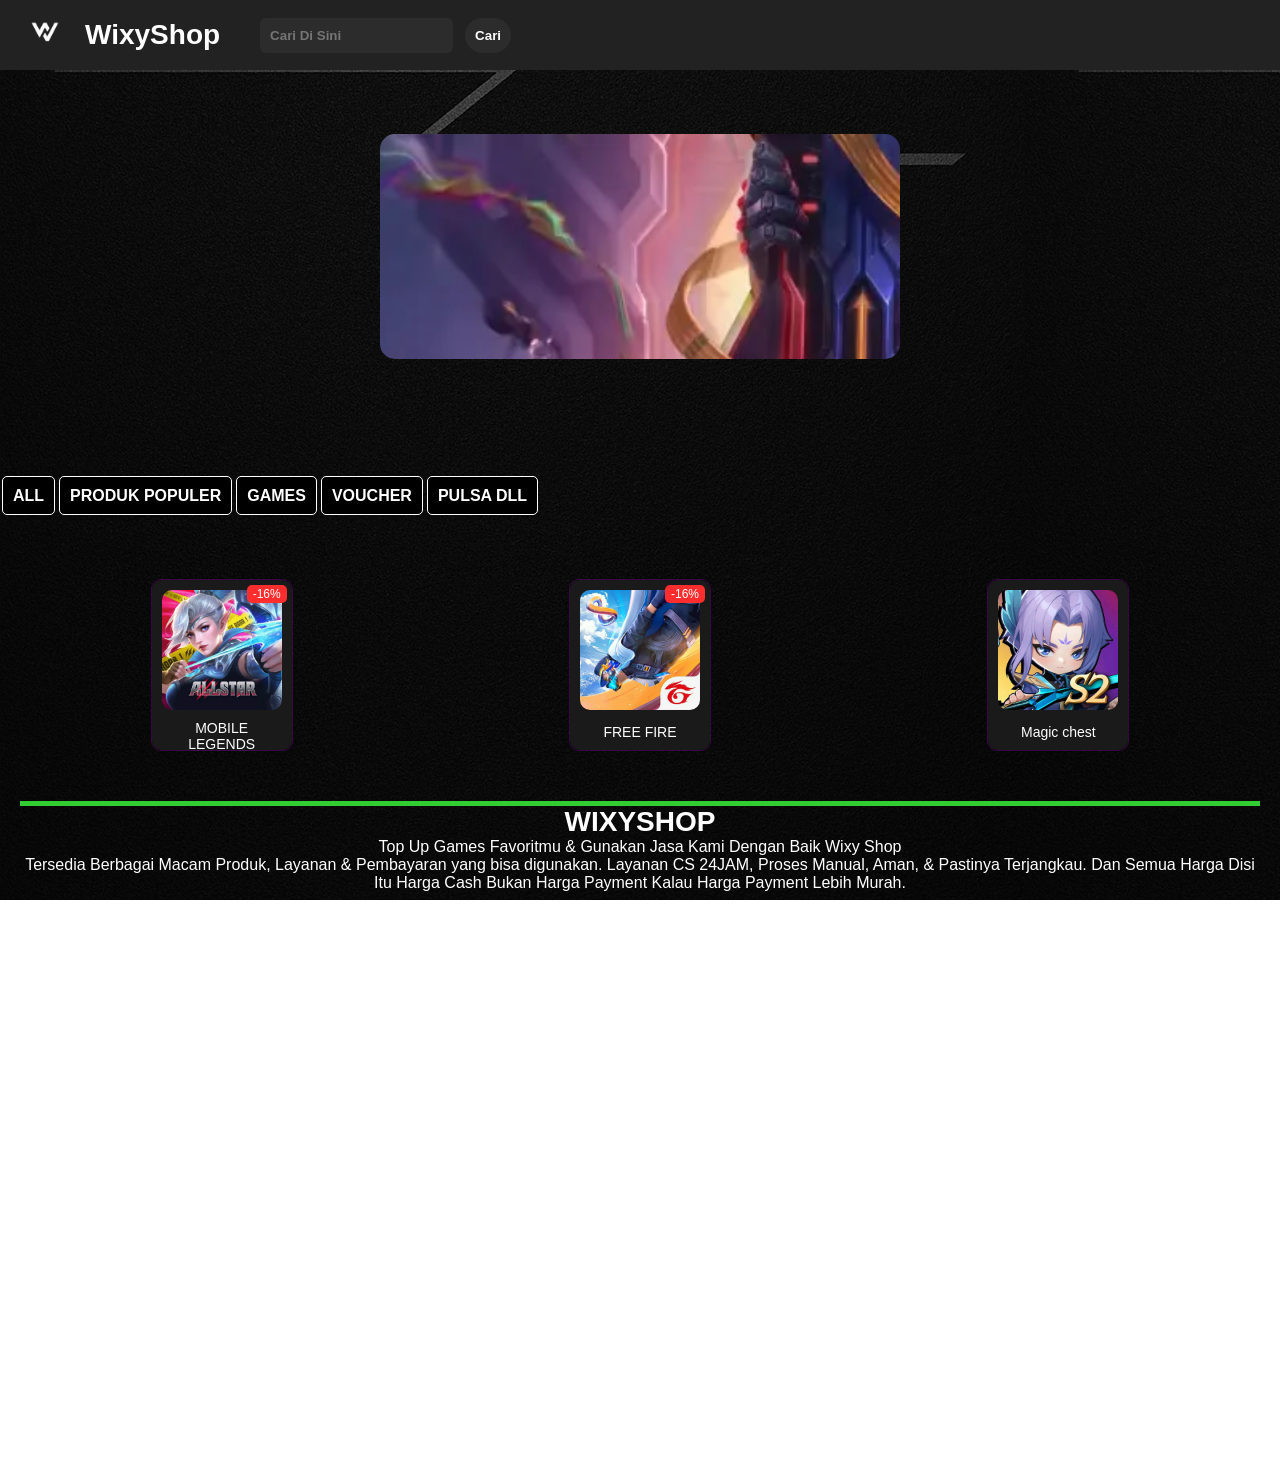
<file: produk populer.html>
<!DOCTYPE html>
<html lang="id">
<head>
  <meta charset="UTF-8">
  <title>Produk Populer</title>
  <link rel="stylesheet" href="wixy.css">
</head>
<body>
<header class="title">
  <img src="logo.jpg" alt="Logo Wixy" />
  <h1>WixyShop</h1>
    <input type="search" id="" class="input-search" placeholder="Cari Di Sini"/>
  <button type="submit" class="input-submit">Cari</button>
</header>

<div class="carousel">
  <div class="slides">
    <img src="slid1.jpg" class="slide" />
    <img src="slid2.jpg" class="slide" />
    <img src="slid3.jpg" class="slide" />
    <img src="slid4.jpg" class="slide" />
    <img src="slid5.jpg" class="slide" />
  </div>
</div>

<nav>
  <ul class="menu">
    <li><a href="index.html">ALL</a></li>
    <li><a href="#">PRODUK POPULER</a></li>
    <li><a href="games.html">GAMES</a></li>
    <li><a href="voucher.html">VOUCHER</a></li>
    <li><a href="pulsa.html">PULSA DLL</a></li>
  </ul>
</nav>

<section class="produk">
  <a href="ml.html" class="card-produk">
    <div class="card">
      <img src="mlbb.jpg" alt="Mobile Legends">
      <p>MOBILE LEGENDS</p>
      <span class="diskon">-16%</span>
    </div>
  </a>
  <a href="ff.html" class="card-produk">
    <div class="card">
      <img src="ff.jpg" alt="Free Fire">
      <p>FREE FIRE</p>
      <span class="diskon">-16%</span>
    </div>
  </a>
   <a href="mcgg.html" class="card-produk">
    <div class="card">
      <img src="mcgg.jpg" alt="Magic Chest">
      <p>Magic chest</p>
    </div>
  </a>
</section>
  <header class="main-header">
    <div class="green-line"></div>
    <h1>WIXYSHOP</h1>
    <p>Top Up Games Favoritmu & Gunakan Jasa Kami Dengan Baik Wixy Shop</p>
    <p>Tersedia Berbagai Macam Produk, Layanan & Pembayaran yang bisa digunakan. Layanan CS 24JAM, Proses Manual, Aman, & Pastinya Terjangkau. Dan Semua Harga Disi Itu Harga Cash Bukan Harga Payment Kalau Harga Payment Lebih Murah.</p>
  </header>

  <section class="pembayaran">
    <h2>Pembayaran Terjamin</h2>
    <div class="slider-logo">
      <img src="dana.jpg" alt="ShopeePay">
      <img src="gopay.jpg" alt="GoPay">
      <img src="ovo.jpg" alt="OVO">
      <img src="xl.jpg" alt="Indosat">
      <img src="axis.jpg" alt="Indosat">
    </div>
    <p class="lainnya">+20 lainnya.</p>
  </section>

  <footer class="footer">
    <div class="footer-section">
      <h3>Halaman</h3>
      <ul>
        <li>Halaman Utama</li>
        <li>Cek Pesanan</li>
        <li>Daftar Harga</li>
        <li>Kalkulator WR</li>
        <li>HP Magic Wheel</li>
        <li>Kalkulator Zodiac</li>
      </ul>
    </div>
    <div class="footer-section">
      <h3>Member</h3>
      <ul>
        <li>Daftar Member</li>
        <li>Login Member</li>
      </ul>
    </div>
    <div class="footer-section">
      <h3>Informasi & Lainnya</h3>
      <ul>
        <li>Syarat & Ketentuan</li>
        <li>Privacy & Policy</li>
        <li>Blog</li>
      </ul>
    </div>
    <div class="footer-section">
      <h3>Kontak</h3>
      <p>Email: wixyshop28@gmail.com</p>
      <p>Alamat: JL.Bongkor Kec.Sukaratu Kabupaten Tasikmalaya Jawa Barat</p>
    </div>
    <div class="copyright">
      <p>&copy; PT WIXY SHOP JB HOUS TERPERCAYA </p>
    </div>
  </footer>
<script src="slid.js"></script>
<script src="produk.js"></script>
</body>
</html>
</file>
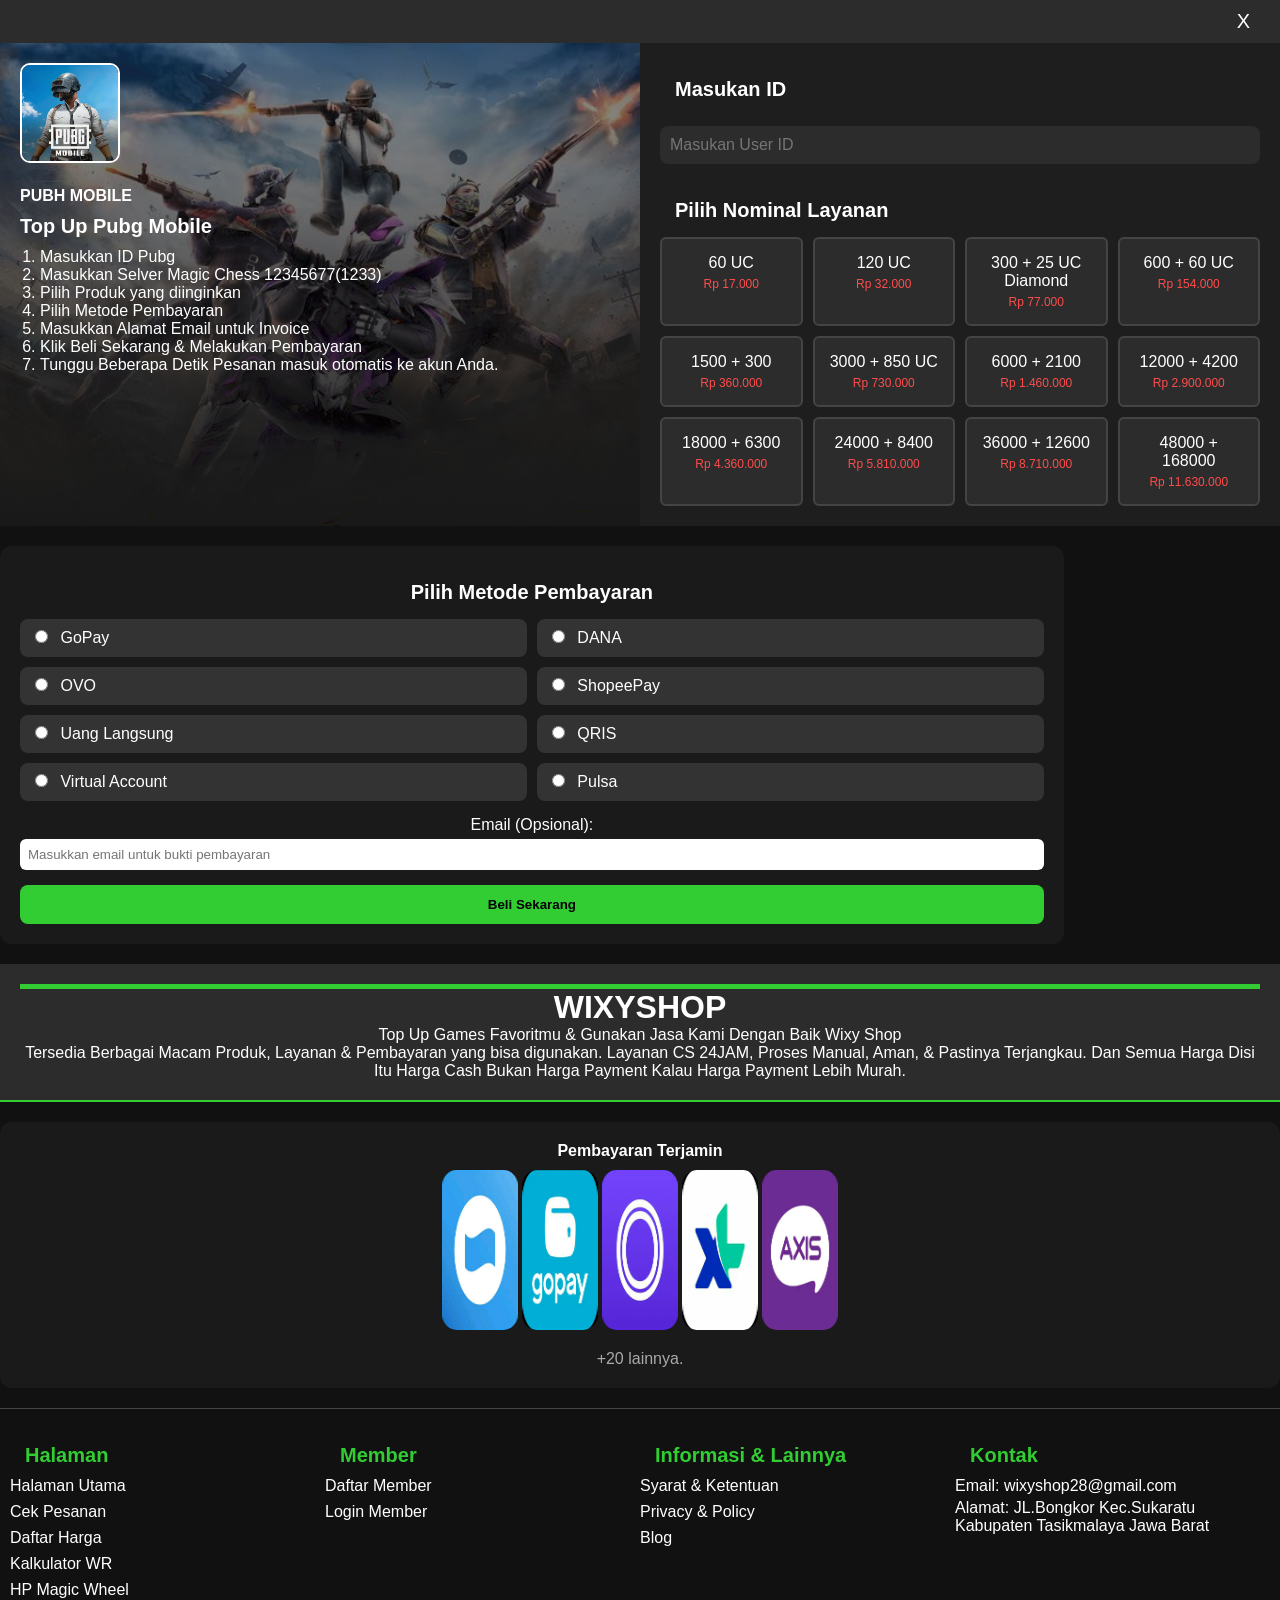
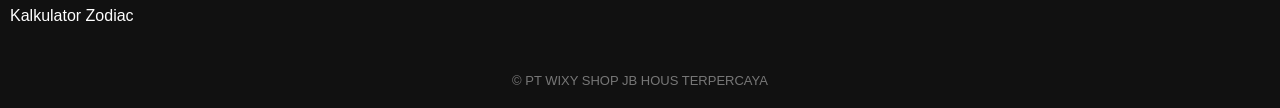
<file: pubg.html>
<!DOCTYPE html>
<html lang="id">
<head>
  <meta charset="UTF-8" />
  <meta name="viewport" content="width=device-width, initial-scale=1.0" />
  <title>Top Up Free Fire</title>
  <link rel="stylesheet" href="ff.css" />
  <style>
    .item.selected {
      background-color: #b6e0ff;
      border: 2px solid #007bff;
    }
  </style>
</head>
<body>
<header>
<div class="close">
    <p><a href="index.html" >X</a></p>
</div>
</header>

<div class="container">
  <div class="left">
    <img src="pubg.jpg" alt="Free Fire" class="logo">
    <h2>PUBH MOBILE</h2>
    <h3>Top Up Pubg Mobile</h3>
    <ol>
      <li>Masukkan ID Pubg</li>
      <li>Masukkan Selver Magic Chess 12345677(1233)</li>
      <li>Pilih Produk yang diinginkan</li>
      <li>Pilih Metode Pembayaran</li>
      <li>Masukkan Alamat Email untuk Invoice</li>
      <li>Klik Beli Sekarang & Melakukan Pembayaran</li>
      <li>Tunggu Beberapa Detik Pesanan masuk otomatis ke akun Anda.</li>
    </ol>
  </div>
  <style>
    .left {
       background: linear-gradient(to bottom, rgba(0, 0, 0, 0.4), rgba(25, 25, 25, 2.24)),
              url('pubgbaground.jpg') center/cover no-repeat;
       background-blend-mode: darken;
       color: white;
     }
  </style>
  <div class="right">
    <h3>Masukan ID</h3>
    <input type="text" placeholder="Masukan User ID" class="input-id" id="userId">
    <h3>Pilih Nominal Layanan</h3>
    <div class="grid" id="produkList">
        <div class="item">60 UC<br><span>Rp 17.000</span></div>
        <div class="item">120 UC<br><span>Rp 32.000</span></div>
        <div class="item">300 + 25 UC Diamond<br><span>Rp
        77.000</span></div>
        <div class="item">600 + 60 UC<br><span>Rp 154.000</span></div>
        <div class="item">1500 + 300<br><span>Rp 360.000</span></div>
        <div class="item">3000 + 850 UC<br><span>Rp 730.000</span></div>
        <div class="item">6000 + 2100<br><span>Rp 1.460.000</span></div>
        <div class="item">12000 + 4200<br><span>Rp 2.900.000</span></div>
        <div class="item">18000 + 6300<br><span>Rp 4.360.000</span></div>
        <div class="item">24000 + 8400<br><span>Rp 5.810.000</span></div>
        <div class="item">36000 + 12600<br><span>Rp 8.710.000</span></div>
        <div class="item">48000 + 168000<br><span>Rp 11.630.000</span></div>
      </div>
    </div>
    <section class="pembayaran">
      <h3>Pilih Metode Pembayaran</h3>
      <div class="pembayaran-opsi">
        <label><input type="radio" name="metode" value="GoPay"> GoPay</label>
        <label><input type="radio" name="metode" value="DANA"> DANA</label>
        <label><input type="radio" name="metode" value="OVO"> OVO</label>
        <label><input type="radio" name="metode" value="ShopeePay"> ShopeePay</label>
        <label><input type="radio" name="metode" value="Uang Langsung"> Uang Langsung</label>
        <label><input type="radio" name="metode" value="QRIS"> QRIS</label>
        <label><input type="radio" name="metode" value="Virtual Account"> Virtual Account</label>
        <label><input type="radio" name="metode" value="Pulsa"> Pulsa</label>
      </div>
      <div class="input-email">
        <label for="email">Email (Opsional):</label>
        <input type="email" id="email" name="email" placeholder="Masukkan email untuk bukti pembayaran">
      </div>
      <button type="button" class="btn-beli" onclick="kirimWhatsapp()">Beli Sekarang</button>
    </section>
  </div>
</div>
  <header class="main-header">
    <div class="green-line"></div>
    <h1>WIXYSHOP</h1>
    <p>Top Up Games Favoritmu & Gunakan Jasa Kami Dengan Baik Wixy Shop</p>
    <p>Tersedia Berbagai Macam Produk, Layanan & Pembayaran yang bisa digunakan. Layanan CS 24JAM, Proses Manual, Aman, & Pastinya Terjangkau. Dan Semua Harga Disi Itu Harga Cash Bukan Harga Payment Kalau Harga Payment Lebih Murah.</p>
  </header>

  <section class="pembayaran">
    <h2>Pembayaran Terjamin</h2>
    <div class="slider-logo">
      <img src="dana.jpg" alt="ShopeePay">
      <img src="gopay.jpg" alt="GoPay">
      <img src="ovo.jpg" alt="OVO">
      <img src="xl.jpg" alt="Indosat">
      <img src="axis.jpg" alt="Indosat">
    </div>
    <p class="lainnya">+20 lainnya.</p>
  </section>

  <footer class="footer">
    <div class="footer-section">
      <h3>Halaman</h3>
      <ul>
        <li>Halaman Utama</li>
        <li>Cek Pesanan</li>
        <li>Daftar Harga</li>
        <li>Kalkulator WR</li>
        <li>HP Magic Wheel</li>
        <li>Kalkulator Zodiac</li>
      </ul>
    </div>
    <div class="footer-section">
      <h3>Member</h3>
      <ul>
        <li>Daftar Member</li>
        <li>Login Member</li>
      </ul>
    </div>
    <div class="footer-section">
      <h3>Informasi & Lainnya</h3>
      <ul>
        <li>Syarat & Ketentuan</li>
        <li>Privacy & Policy</li>
        <li>Blog</li>
      </ul>
    </div>
    <div class="footer-section">
      <h3>Kontak</h3>
      <p>Email: wixyshop28@gmail.com</p>
      <p>Alamat: JL.Bongkor Kec.Sukaratu Kabupaten Tasikmalaya Jawa Barat</p>
    </div>
    <div class="copyright">
      <p>&copy; PT WIXY SHOP JB HOUS TERPERCAYA </p>
    </div>
  </footer>
<script src="script.js" type="text/javascript" charset="utf-8"></script>
</body>
</html>
</file>
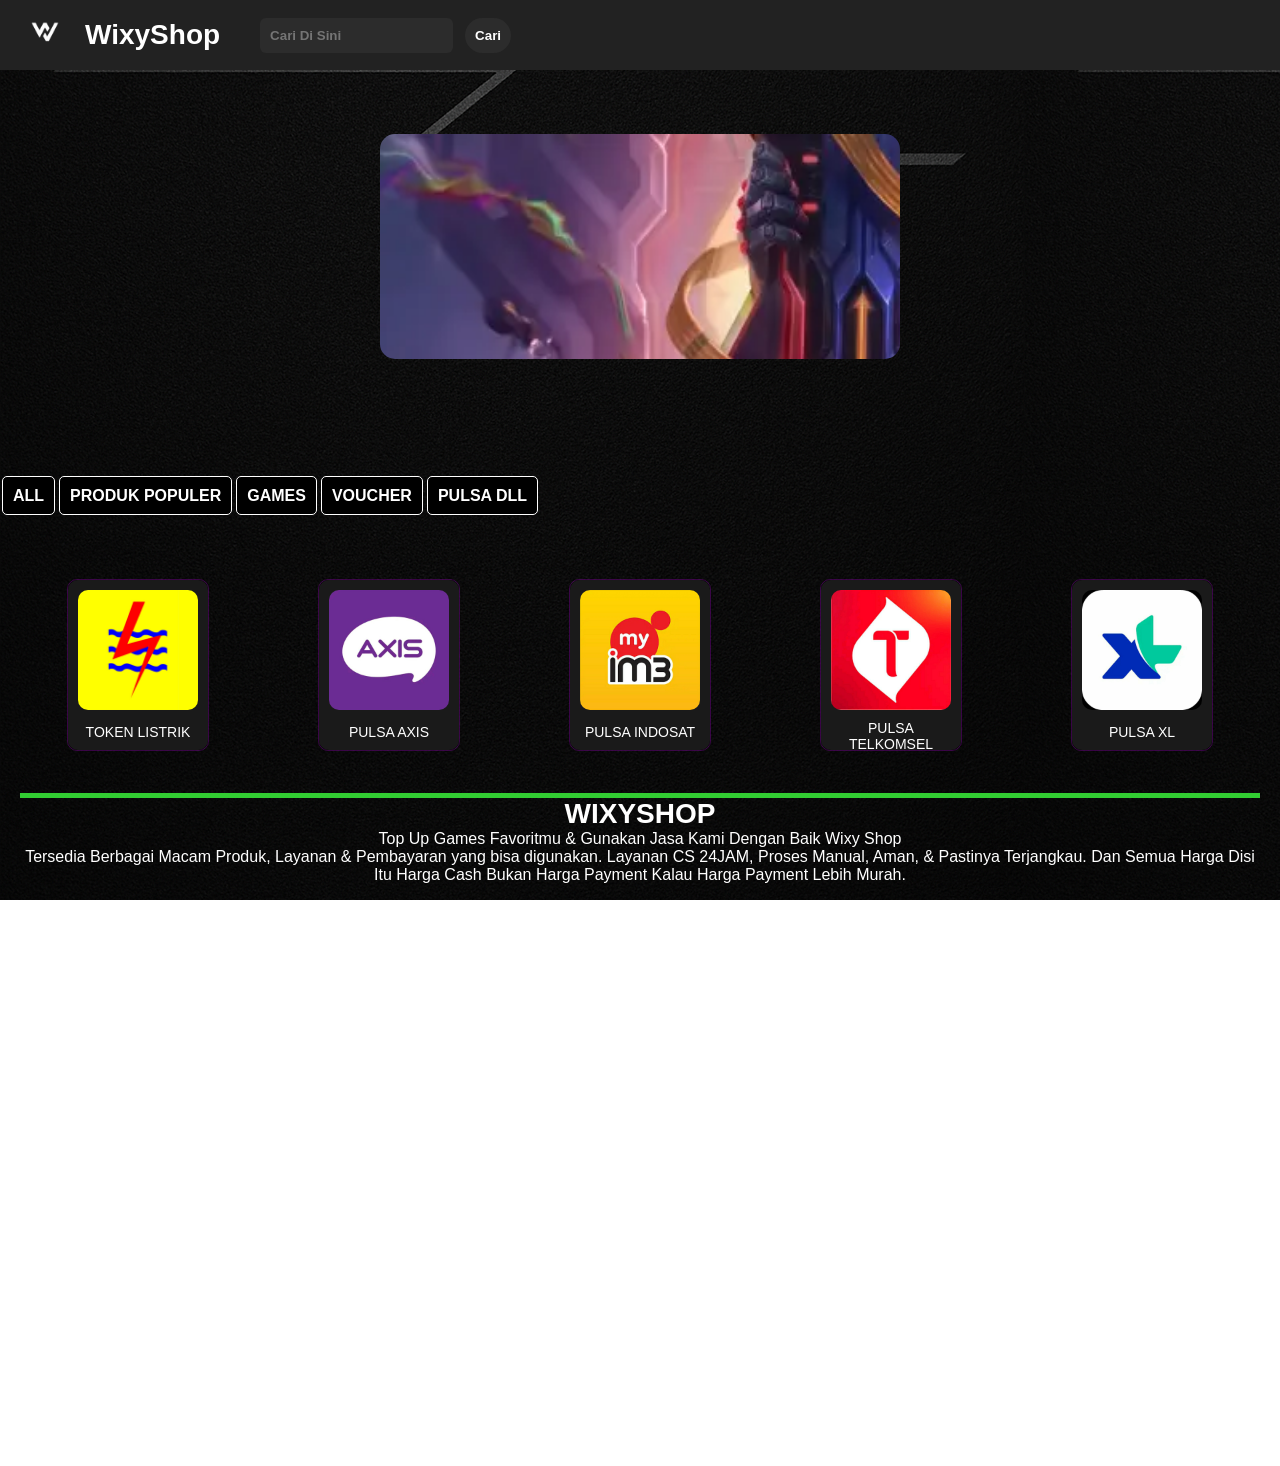
<file: pulsa.html>
<!DOCTYPE html>
<html lang="id">
<head>
  <meta charset="UTF-8">
  <title>Voucher</title>
  <link rel="stylesheet" href="wixy.css">
</head>
<body>
<header class="title">
  <img src="logo.jpg" alt="Logo Wixy" />
  <h1>WixyShop</h1>
    <input type="search" id="" class="input-search" placeholder="Cari Di Sini"/>
  <button type="submit" class="input-submit">Cari</button>
</header>

<div class="carousel">
  <div class="slides">
    <img src="slid1.jpg" class="slide" />
    <img src="slid2.jpg" class="slide" />
    <img src="slid3.jpg" class="slide" />
    <img src="slid4.jpg" class="slide" />
    <img src="slid5.jpg" class="slide" />
  </div>
</div>

<nav>
  <ul class="menu">
    <li><a href="index.html">ALL</a></li>
    <li><a href="produk populer.html">PRODUK POPULER</a></li>
    <li><a href="games.html">GAMES</a></li>
    <li><a href="voucher.html">VOUCHER</a></li>
    <li><a href="#">PULSA DLL</a></li>
  </ul>
</nav>

<section class="produk">
  <a href="pln.html" class="card-produk">
    <div class="card">
      <img src="pln.jpg" alt="pnl">
      <p>TOKEN LISTRIK</p>
    </div>
  </a>
  <a href="axis.html" class="card-produk">
    <div class="card">
      <img src="axis.jpg" alt="Free Fire">
      <p>PULSA AXIS</p>
    </div>
  </a>
  <a href="im3.html" class="card-produk">
    <div class="card">
      <img src="im3.jpg" alt="HOK">
      <p>PULSA INDOSAT</p>
    </div>
  </a>
  <a href="telkom.html" class="card-produk">
    <div class="card">
      <img src="telkom.jpg" alt="Genshin">
      <p>PULSA TELKOMSEL</p>
    </div>
  </a>
  <a href="xl.html" class="card-produk">
    <div class="card">
      <img src="xl.jpg" alt="Magic Chest">
      <p>PULSA XL</p>
    </div>
  </a>
</section>
  <header class="main-header">
    <div class="green-line"></div>
    <h1>WIXYSHOP</h1>
    <p>Top Up Games Favoritmu & Gunakan Jasa Kami Dengan Baik Wixy Shop</p>
    <p>Tersedia Berbagai Macam Produk, Layanan & Pembayaran yang bisa digunakan. Layanan CS 24JAM, Proses Manual, Aman, & Pastinya Terjangkau. Dan Semua Harga Disi Itu Harga Cash Bukan Harga Payment Kalau Harga Payment Lebih Murah.</p>
  </header>

  <section class="pembayaran">
    <h2>Pembayaran Terjamin</h2>
    <div class="slider-logo">
      <img src="dana.jpg" alt="ShopeePay">
      <img src="gopay.jpg" alt="GoPay">
      <img src="ovo.jpg" alt="OVO">
      <img src="xl.jpg" alt="Indosat">
      <img src="axis.jpg" alt="Indosat">
    </div>
    <p class="lainnya">+20 lainnya.</p>
  </section>

  <footer class="footer">
    <div class="footer-section">
      <h3>Halaman</h3>
      <ul>
        <li>Halaman Utama</li>
        <li>Cek Pesanan</li>
        <li>Daftar Harga</li>
        <li>Kalkulator WR</li>
        <li>HP Magic Wheel</li>
        <li>Kalkulator Zodiac</li>
      </ul>
    </div>
    <div class="footer-section">
      <h3>Member</h3>
      <ul>
        <li>Daftar Member</li>
        <li>Login Member</li>
      </ul>
    </div>
    <div class="footer-section">
      <h3>Informasi & Lainnya</h3>
      <ul>
        <li>Syarat & Ketentuan</li>
        <li>Privacy & Policy</li>
        <li>Blog</li>
      </ul>
    </div>
    <div class="footer-section">
      <h3>Kontak</h3>
      <p>Email: wixyshop28@gmail.com</p>
      <p>Alamat: JL.Bongkor Kec.Sukaratu Kabupaten Tasikmalaya Jawa Barat</p>
    </div>
    <div class="copyright">
      <p>&copy; PT WIXY SHOP JB HOUS TERPERCAYA </p>
    </div>
  </footer>
<script src="slid.js"></script>
<script src="produk.js"></script>
</body>
</html>
</file>
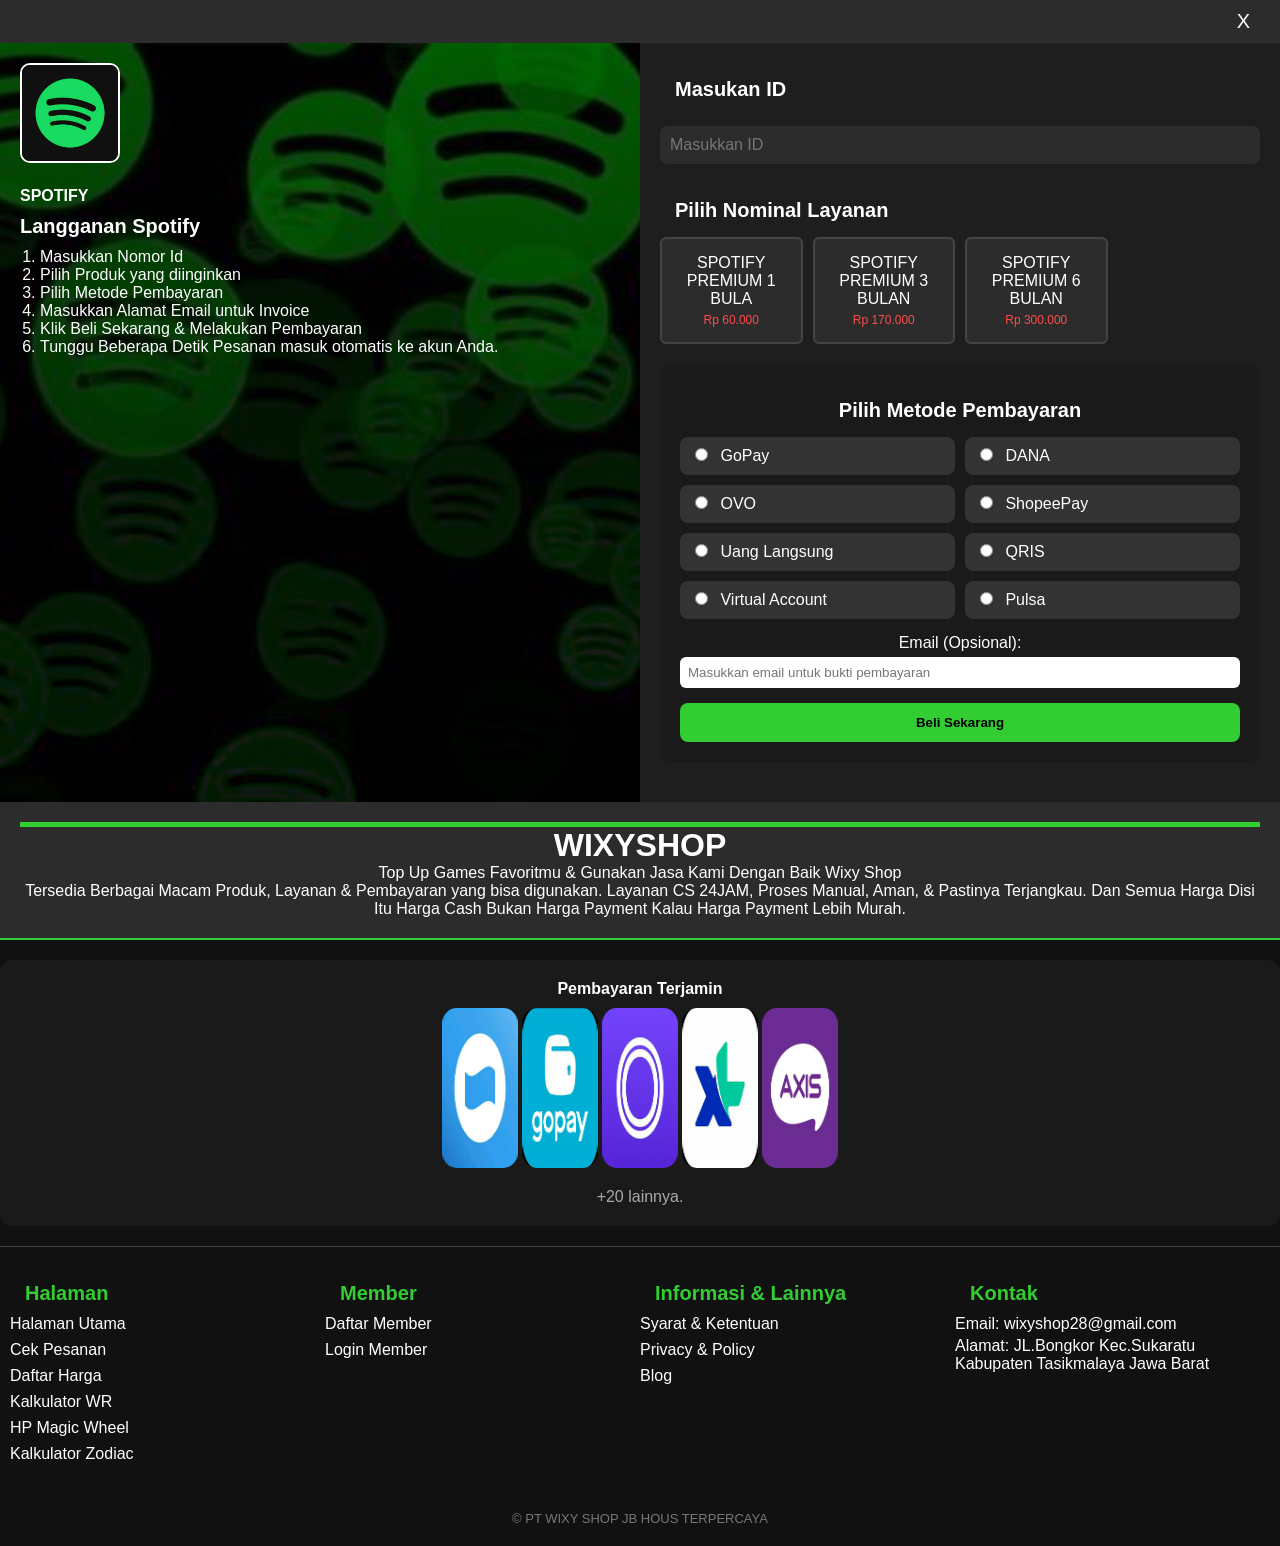
<file: spotify.html>
<!DOCTYPE html>
<html lang="id">
<head>
  <meta charset="UTF-8" />
  <meta name="viewport" content="width=device-width, initial-scale=1.0" />
  <title>Spotify</title>
  <link rel="stylesheet" href="ff.css" />
  <style>
    .item.selected {
      background-color: #b6e0ff;
      border: 2px solid #007bff;
    }
  </style>
</head>
<body>
<header>
<div class="close">
    <p><a href="index.html" >X</a></p>
</div>
</header>
<div class="container">
  <div class="left">
    <img src="softy.jpg" alt="Pln" class="logo">
    <h2>SPOTIFY</h2>
    <h3>Langganan Spotify</h3>
    <ol>
      <li>Masukkan Nomor Id</li>
      <li>Pilih Produk yang diinginkan</li>
      <li>Pilih Metode Pembayaran</li>
      <li>Masukkan Alamat Email untuk Invoice</li>
      <li>Klik Beli Sekarang & Melakukan Pembayaran</li>
      <li>Tunggu Beberapa Detik Pesanan masuk otomatis ke akun Anda.</li>
    </ol>
  </div>
    <style>
    .left {
       background: linear-gradient(to bottom, rgba(0, 0, 0, 0.4), rgba(25, 25, 25, 2.24)),
              url('spotifybaground.jpg') center/cover no-repeat;
       background-blend-mode: darken;
       color: white;
     }
  </style>
  <div class="right">
    <h3>Masukan ID</h3>
    <input type="text" placeholder="Masukkan ID" class="input-id" id="userId">
    <h3>Pilih Nominal Layanan</h3>
    <div class="grid" id="produkList">
        <div class="item">SPOTIFY PREMIUM 1 BULA<br><span>Rp 60.000</span></div>
        <div class="item">SPOTIFY PREMIUM 3 BULAN<br><span>Rp 170.000</span></div>
        <div class="item">SPOTIFY PREMIUM 6 BULAN<br><span>Rp 300.000</span></div>
    </div>
    <section class="pembayaran">
      <h3>Pilih Metode Pembayaran</h3>
      <div class="pembayaran-opsi">
        <label><input type="radio" name="metode" value="GoPay"> GoPay</label>
        <label><input type="radio" name="metode" value="DANA"> DANA</label>
        <label><input type="radio" name="metode" value="OVO"> OVO</label>
        <label><input type="radio" name="metode" value="ShopeePay"> ShopeePay</label>
        <label><input type="radio" name="metode" value="Uang Langsung"> Uang Langsung</label>
        <label><input type="radio" name="metode" value="QRIS"> QRIS</label>
        <label><input type="radio" name="metode" value="Virtual Account"> Virtual Account</label>
        <label><input type="radio" name="metode" value="Pulsa"> Pulsa</label>
      </div>
      <div class="input-email">
        <label for="email">Email (Opsional):</label>
        <input type="email" id="email" name="email" placeholder="Masukkan email untuk bukti pembayaran">
      </div>
      <button type="button" class="btn-beli" onclick="kirimWhatsapp()">Beli Sekarang</button>
    </section>
  </div>
</div>
  <header class="main-header">
    <div class="green-line"></div>
    <h1>WIXYSHOP</h1>
    <p>Top Up Games Favoritmu & Gunakan Jasa Kami Dengan Baik Wixy Shop</p>
    <p>Tersedia Berbagai Macam Produk, Layanan & Pembayaran yang bisa digunakan. Layanan CS 24JAM, Proses Manual, Aman, & Pastinya Terjangkau. Dan Semua Harga Disi Itu Harga Cash Bukan Harga Payment Kalau Harga Payment Lebih Murah.</p>
  </header>

  <section class="pembayaran">
    <h2>Pembayaran Terjamin</h2>
    <div class="slider-logo">
      <img src="dana.jpg" alt="ShopeePay">
      <img src="gopay.jpg" alt="GoPay">
      <img src="ovo.jpg" alt="OVO">
      <img src="xl.jpg" alt="Indosat">
      <img src="axis.jpg" alt="Indosat">
    </div>
    <p class="lainnya">+20 lainnya.</p>
  </section>

  <footer class="footer">
    <div class="footer-section">
      <h3>Halaman</h3>
      <ul>
        <li>Halaman Utama</li>
        <li>Cek Pesanan</li>
        <li>Daftar Harga</li>
        <li>Kalkulator WR</li>
        <li>HP Magic Wheel</li>
        <li>Kalkulator Zodiac</li>
      </ul>
    </div>
    <div class="footer-section">
      <h3>Member</h3>
      <ul>
        <li>Daftar Member</li>
        <li>Login Member</li>
      </ul>
    </div>
    <div class="footer-section">
      <h3>Informasi & Lainnya</h3>
      <ul>
        <li>Syarat & Ketentuan</li>
        <li>Privacy & Policy</li>
        <li>Blog</li>
      </ul>
    </div>
    <div class="footer-section">
      <h3>Kontak</h3>
      <p>Email: wixyshop28@gmail.com</p>
      <p>Alamat: JL.Bongkor Kec.Sukaratu Kabupaten Tasikmalaya Jawa Barat</p>
    </div>
    <div class="copyright">
      <p>&copy; PT WIXY SHOP JB HOUS TERPERCAYA </p>
    </div>
  </footer>
<script src="script.js" type="text/javascript" charset="utf-8"></script>
</body>
</html>
</file>
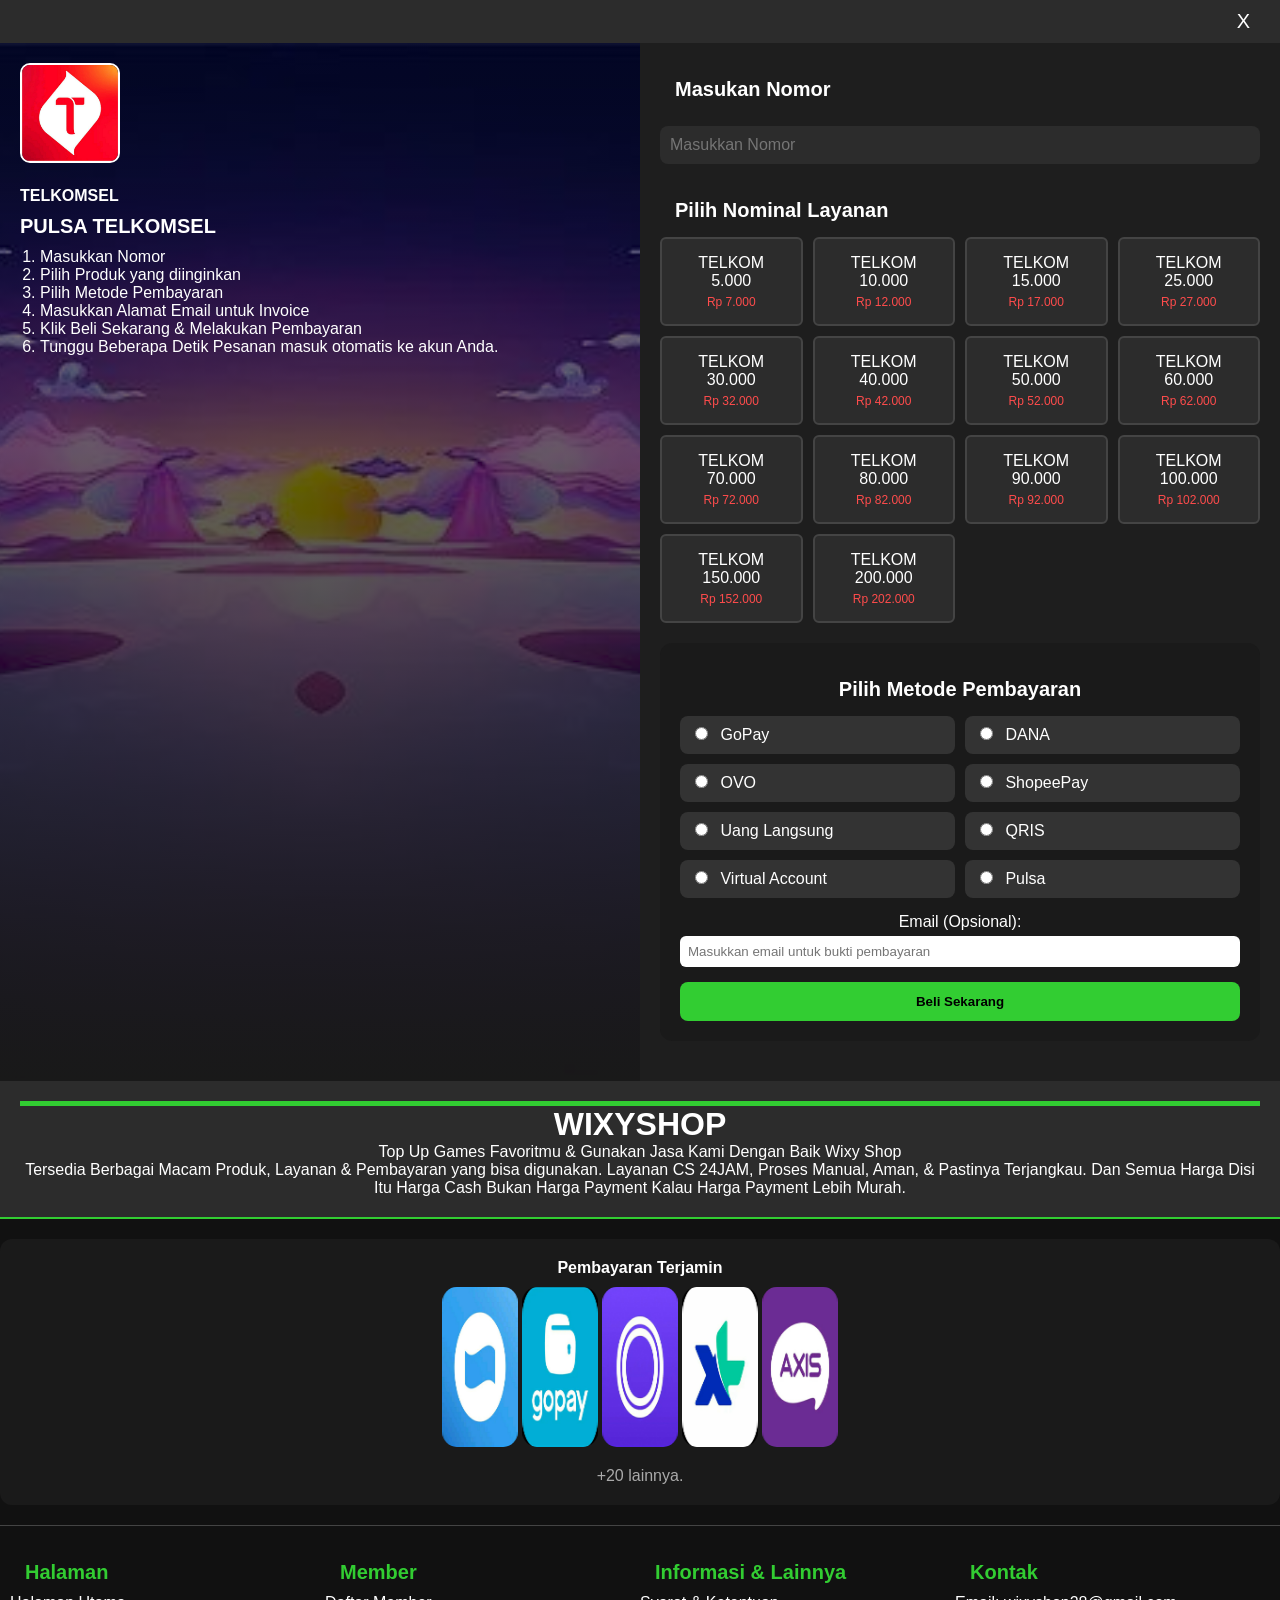
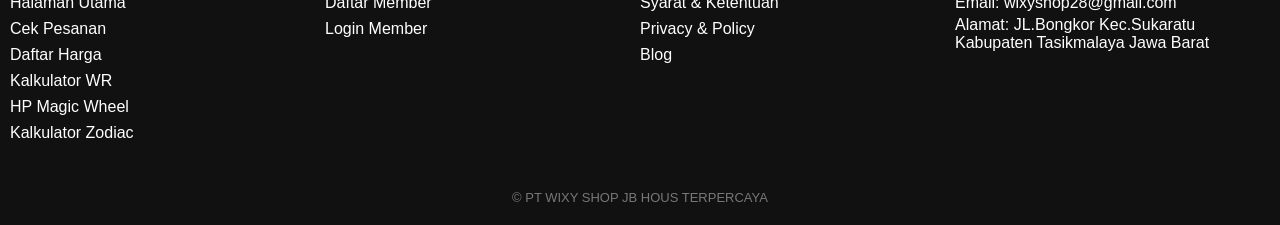
<file: telkom.html>
<!DOCTYPE html>
<html lang="id">
<head>
  <meta charset="UTF-8" />
  <meta name="viewport" content="width=device-width, initial-scale=1.0" />
  <title>Pulsa Telkomsel</title>
  <link rel="stylesheet" href="ff.css" />
  <style>
    .item.selected {
      background-color: #b6e0ff;
      border: 2px solid #007bff;
    }
  </style>
</head>
<body>
<header>
<div class="close">
    <p><a href="index.html" >X</a></p>
</div>
</header>
<div class="container">
  <div class="left">
    <img src="telkom.jpg" alt="Pln" class="logo">
    <h2>TELKOMSEL</h2>
    <h3>PULSA TELKOMSEL</h3>
    <ol>
      <li>Masukkan Nomor</li>
      <li>Pilih Produk yang diinginkan</li>
      <li>Pilih Metode Pembayaran</li>
      <li>Masukkan Alamat Email untuk Invoice</li>
      <li>Klik Beli Sekarang & Melakukan Pembayaran</li>
      <li>Tunggu Beberapa Detik Pesanan masuk otomatis ke akun Anda.</li>
    </ol>
  </div>
<style>
  .left {
       background: linear-gradient(to bottom, rgba(0, 0, 0, 0.4), rgba(25, 25, 25, 2.24)),
              url('kartu.jpg') center/cover no-repeat;
       background-blend-mode: darken;
       color: white;
     }
  </style>
  <div class="right">
    <h3>Masukan Nomor</h3>
    <input type="text" placeholder="Masukkan Nomor" class="input-id" id="userId">
    <h3>Pilih Nominal Layanan</h3>
    <div class="grid" id="produkList">
       <div class="item">TELKOM 5.000<br><span>Rp 7.000</span></div>
        <div class="item">TELKOM 10.000<br><span>Rp 12.000</span></div>
        <div class="item">TELKOM 15.000<br><span>Rp 17.000</span></div>
        <div class="item">TELKOM 25.000<br><span>Rp 27.000</span></div>
        <div class="item">TELKOM 30.000<br><span>Rp 32.000</span></div>
        <div class="item">TELKOM 40.000<br><span>Rp 42.000</span></div>
        <div class="item">TELKOM 50.000<br><span>Rp 52.000</span></div>
        <div class="item">TELKOM 60.000<br><span>Rp 62.000</span></div>
        <div class="item">TELKOM 70.000<br><span>Rp 72.000</span></div>
        <div class="item">TELKOM 80.000<br><span>Rp 82.000</span></div>
        <div class="item">TELKOM 90.000<br><span>Rp 92.000</span></div>
        <div class="item">TELKOM 100.000<br><span>Rp 102.000</span></div>
        <div class="item">TELKOM 150.000<br><span>Rp 152.000</span></div>
        <div class="item">TELKOM 200.000<br><span>Rp
        202.000</span>
        </div>
    </div>
    <section class="pembayaran">
      <h3>Pilih Metode Pembayaran</h3>
      <div class="pembayaran-opsi">
        <label><input type="radio" name="metode" value="GoPay"> GoPay</label>
        <label><input type="radio" name="metode" value="DANA"> DANA</label>
        <label><input type="radio" name="metode" value="OVO"> OVO</label>
        <label><input type="radio" name="metode" value="ShopeePay"> ShopeePay</label>
        <label><input type="radio" name="metode" value="Uang Langsung"> Uang Langsung</label>
        <label><input type="radio" name="metode" value="QRIS"> QRIS</label>
        <label><input type="radio" name="metode" value="Virtual Account"> Virtual Account</label>
        <label><input type="radio" name="metode" value="Pulsa"> Pulsa</label>
      </div>
      <div class="input-email">
        <label for="email">Email (Opsional):</label>
        <input type="email" id="email" name="email" placeholder="Masukkan email untuk bukti pembayaran">
      </div>
      <button type="button" class="btn-beli" onclick="kirimWhatsapp()">Beli Sekarang</button>
    </section>
  </div>
</div>
  <header class="main-header">
    <div class="green-line"></div>
    <h1>WIXYSHOP</h1>
    <p>Top Up Games Favoritmu & Gunakan Jasa Kami Dengan Baik Wixy Shop</p>
    <p>Tersedia Berbagai Macam Produk, Layanan & Pembayaran yang bisa digunakan. Layanan CS 24JAM, Proses Manual, Aman, & Pastinya Terjangkau. Dan Semua Harga Disi Itu Harga Cash Bukan Harga Payment Kalau Harga Payment Lebih Murah.</p>
  </header>

  <section class="pembayaran">
    <h2>Pembayaran Terjamin</h2>
    <div class="slider-logo">
      <img src="dana.jpg" alt="ShopeePay">
      <img src="gopay.jpg" alt="GoPay">
      <img src="ovo.jpg" alt="OVO">
      <img src="xl.jpg" alt="Indosat">
      <img src="axis.jpg" alt="Indosat">
    </div>
    <p class="lainnya">+20 lainnya.</p>
  </section>

  <footer class="footer">
    <div class="footer-section">
      <h3>Halaman</h3>
      <ul>
        <li>Halaman Utama</li>
        <li>Cek Pesanan</li>
        <li>Daftar Harga</li>
        <li>Kalkulator WR</li>
        <li>HP Magic Wheel</li>
        <li>Kalkulator Zodiac</li>
      </ul>
    </div>
    <div class="footer-section">
      <h3>Member</h3>
      <ul>
        <li>Daftar Member</li>
        <li>Login Member</li>
      </ul>
    </div>
    <div class="footer-section">
      <h3>Informasi & Lainnya</h3>
      <ul>
        <li>Syarat & Ketentuan</li>
        <li>Privacy & Policy</li>
        <li>Blog</li>
      </ul>
    </div>
    <div class="footer-section">
      <h3>Kontak</h3>
      <p>Email: wixyshop28@gmail.com</p>
      <p>Alamat: JL.Bongkor Kec.Sukaratu Kabupaten Tasikmalaya Jawa Barat</p>
    </div>
    <div class="copyright">
      <p>&copy; PT WIXY SHOP JB HOUS TERPERCAYA </p>
    </div>
  </footer>
<script src="script.js" type="text/javascript" charset="utf-8"></script>
</body>
</html>
</file>
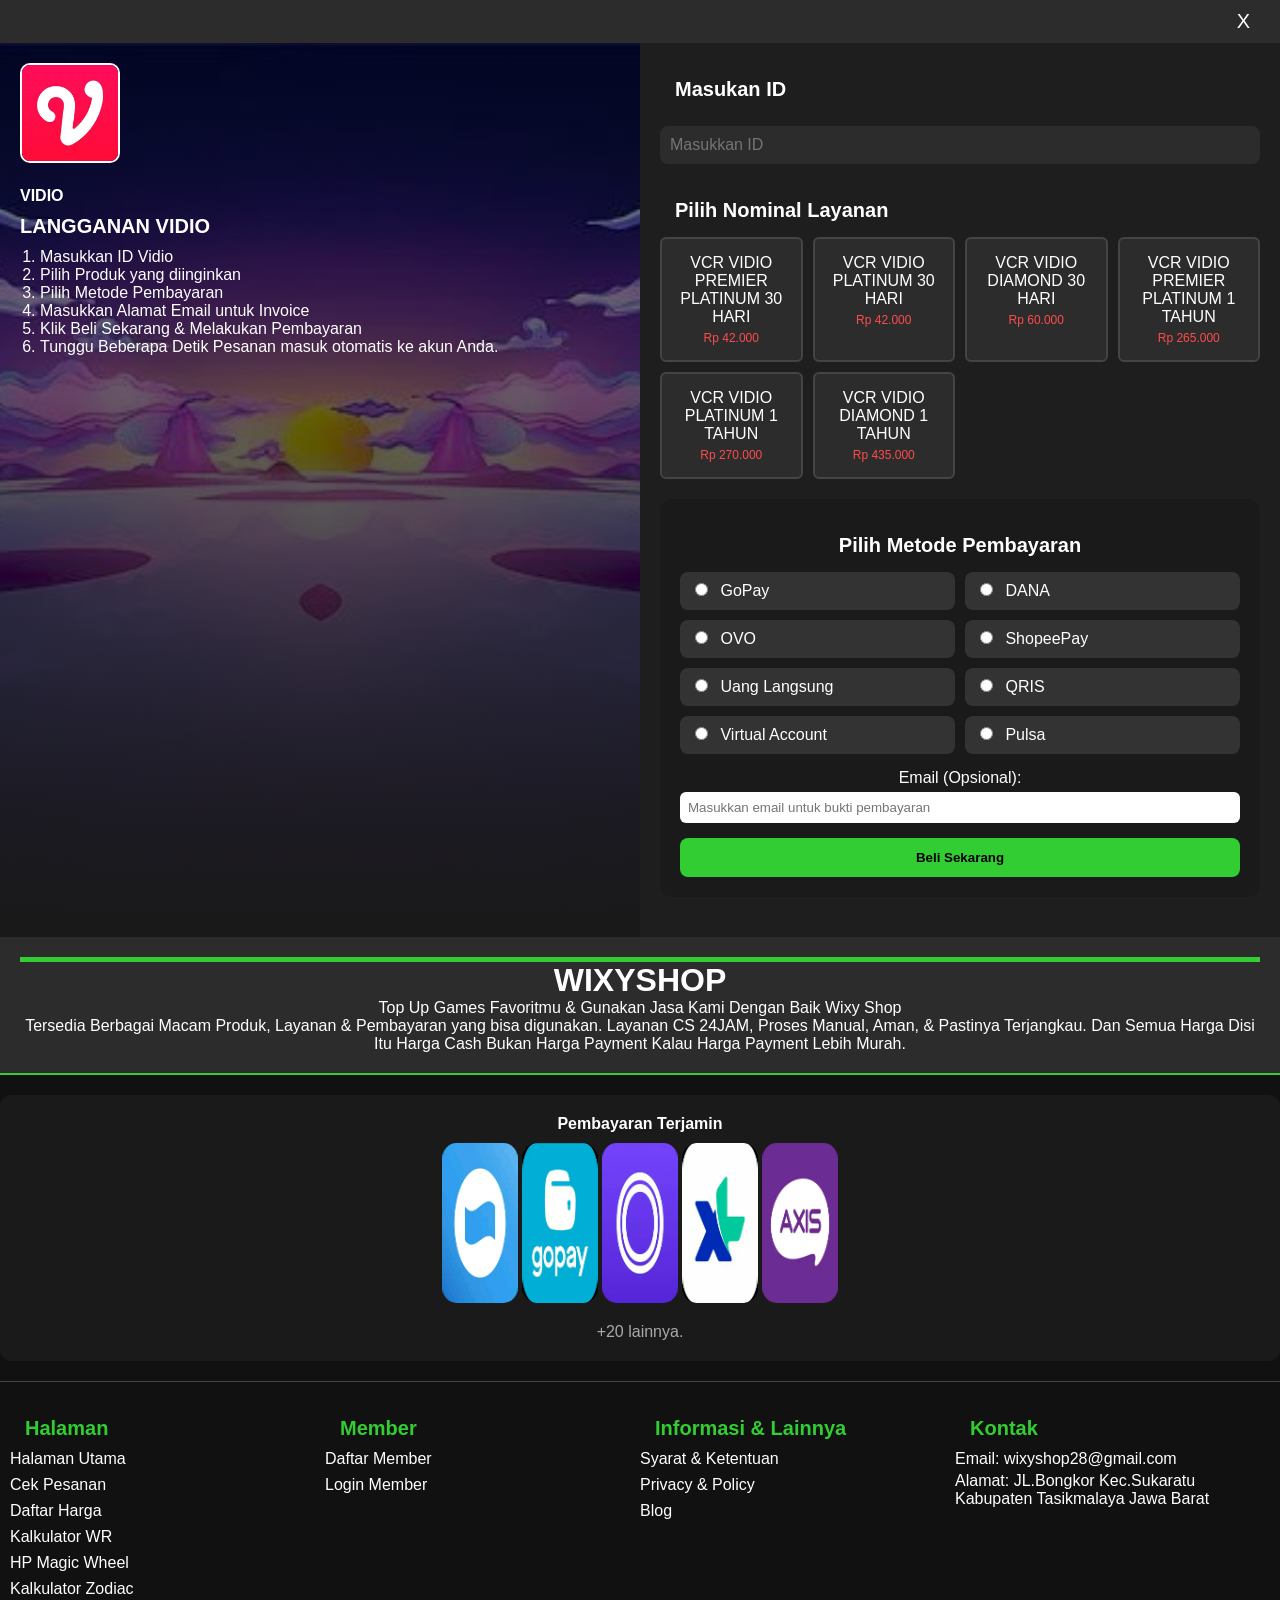
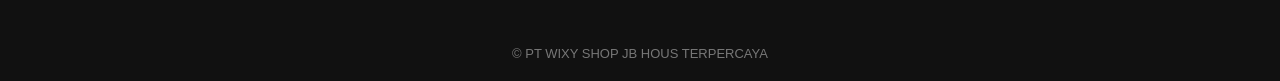
<file: vidio.html>
<!DOCTYPE html>
<html lang="id">
<head>
  <meta charset="UTF-8" />
  <meta name="viewport" content="width=device-width, initial-scale=1.0" />
  <title>Pulsa Axis</title>
  <link rel="stylesheet" href="ff.css" />
  <style>
    .item.selected {
      background-color: #b6e0ff;
      border: 2px solid #007bff;
    }
  </style>
</head>
<body>
<header>
<div class="close">
    <p><a href="index.html" >X</a></p>
</div>
</header>
<div class="container">
  <div class="left">
    <img src="vidio.jpg" alt="Pln" class="logo">
    <h2>VIDIO</h2>
    <h3>LANGGANAN VIDIO</h3>
    <ol>
      <li>Masukkan ID Vidio</li>
      <li>Pilih Produk yang diinginkan</li>
      <li>Pilih Metode Pembayaran</li>
      <li>Masukkan Alamat Email untuk Invoice</li>
      <li>Klik Beli Sekarang & Melakukan Pembayaran</li>
      <li>Tunggu Beberapa Detik Pesanan masuk otomatis ke akun Anda.</li>
    </ol>
  </div>
  <style>
  .left {
       background: linear-gradient(to bottom, rgba(0, 0, 0, 0.4), rgba(25, 25, 25, 2.24)),
              url('kartu.jpg') center/cover no-repeat;
       background-blend-mode: darken;
       color: white;
     }
  </style>
  <div class="right">
    <h3>Masukan ID</h3>
    <input type="text" placeholder="Masukkan ID" class="input-id" id="userId">
    <h3>Pilih Nominal Layanan</h3>
    <div class="grid" id="produkList">
        <div class="item">VCR VIDIO PREMIER PLATINUM 30 HARI<br><span>Rp 42.000</span></div>
        <div class="item">VCR VIDIO PLATINUM 30 HARI<br><span>Rp 42.000</span></div>
        <div class="item">VCR VIDIO DIAMOND 30
        HARI<br><span>Rp 60.000</span></div>
        <div class="item">VCR VIDIO PREMIER PLATINUM 1 TAHUN<br><span>Rp 265.000</span></div>
        <div class="item">VCR VIDIO PLATINUM 1 TAHUN<br><span>Rp 270.000</span></div>
        <div class="item">VCR VIDIO DIAMOND 1 TAHUN<br><span>Rp 435.000</span></div>
    </div>
    <section class="pembayaran">
      <h3>Pilih Metode Pembayaran</h3>
      <div class="pembayaran-opsi">
        <label><input type="radio" name="metode" value="GoPay"> GoPay</label>
        <label><input type="radio" name="metode" value="DANA"> DANA</label>
        <label><input type="radio" name="metode" value="OVO"> OVO</label>
        <label><input type="radio" name="metode" value="ShopeePay"> ShopeePay</label>
        <label><input type="radio" name="metode" value="Uang Langsung"> Uang Langsung</label>
        <label><input type="radio" name="metode" value="QRIS"> QRIS</label>
        <label><input type="radio" name="metode" value="Virtual Account"> Virtual Account</label>
        <label><input type="radio" name="metode" value="Pulsa"> Pulsa</label>
      </div>
      <div class="input-email">
        <label for="email">Email (Opsional):</label>
        <input type="email" id="email" name="email" placeholder="Masukkan email untuk bukti pembayaran">
      </div>
      <button type="button" class="btn-beli" onclick="kirimWhatsapp()">Beli Sekarang</button>
    </section>
  </div>
</div>
  <header class="main-header">
    <div class="green-line"></div>
    <h1>WIXYSHOP</h1>
    <p>Top Up Games Favoritmu & Gunakan Jasa Kami Dengan Baik Wixy Shop</p>
    <p>Tersedia Berbagai Macam Produk, Layanan & Pembayaran yang bisa digunakan. Layanan CS 24JAM, Proses Manual, Aman, & Pastinya Terjangkau. Dan Semua Harga Disi Itu Harga Cash Bukan Harga Payment Kalau Harga Payment Lebih Murah.</p>
  </header>

  <section class="pembayaran">
    <h2>Pembayaran Terjamin</h2>
    <div class="slider-logo">
      <img src="dana.jpg" alt="ShopeePay">
      <img src="gopay.jpg" alt="GoPay">
      <img src="ovo.jpg" alt="OVO">
      <img src="xl.jpg" alt="Indosat">
      <img src="axis.jpg" alt="Indosat">
    </div>
    <p class="lainnya">+20 lainnya.</p>
  </section>

  <footer class="footer">
    <div class="footer-section">
      <h3>Halaman</h3>
      <ul>
        <li>Halaman Utama</li>
        <li>Cek Pesanan</li>
        <li>Daftar Harga</li>
        <li>Kalkulator WR</li>
        <li>HP Magic Wheel</li>
        <li>Kalkulator Zodiac</li>
      </ul>
    </div>
    <div class="footer-section">
      <h3>Member</h3>
      <ul>
        <li>Daftar Member</li>
        <li>Login Member</li>
      </ul>
    </div>
    <div class="footer-section">
      <h3>Informasi & Lainnya</h3>
      <ul>
        <li>Syarat & Ketentuan</li>
        <li>Privacy & Policy</li>
        <li>Blog</li>
      </ul>
    </div>
    <div class="footer-section">
      <h3>Kontak</h3>
      <p>Email: wixyshop28@gmail.com</p>
      <p>Alamat: JL.Bongkor Kec.Sukaratu Kabupaten Tasikmalaya Jawa Barat</p>
    </div>
    <div class="copyright">
      <p>&copy; PT WIXY SHOP JB HOUS TERPERCAYA </p>
    </div>
  </footer>
<script src="script.js" type="text/javascript" charset="utf-8"></script>
</body>
</html>
</file>
<file: wixy.css>
* {
  box-sizing: border-box;
  margin: 0;
  padding: 0;
}

html, body {
  margin: 0;
  background: url('bg3.jpg');
  color: #fff;
  font-family: sans-serif;
  padding: 0;
  height: 100vh;
  overflow-x: hidden;
}

header.title {
  position: sticky;
  top: 0;
  display: flex;
  align-items: center;
  padding: 10px 20px;
  background: #222;
  margin-bottom: 5%;
  z-index: 999;
}

header img {
  height: 50px;
  margin-right: 15px;
}

header h1 {
  font-size: 28px;
  margin: 0;
}

.input-search {
  padding: 10px;
  margin-left: 40px;
  border-radius: 6px;
  background-color: #2c2c2c;
  color: #fff;
  font-weight: bold;
  border: none;
}

.input-submit {
  padding: 10px;
  border-radius: 50px;
  margin-left: 12px;
  color: #fff;
  font-weight: bold;
  background-color: #2c2c2c;
  border: none;
}

.carousel {
  width: 100%;
  height: 25%;
  max-height: 25%;
  max-width: 520px;
  overflow: hidden;
  margin: auto;
  position: relative;
  margin-bottom: 10%;
  border-radius: 15px;
}

.slides {
  display: flex;
  transition: transform 0.5s ease-in-out;
  width: max-content;
}

.slide {
  width: 100vw;
  transition: transform 0.5s, opacity 0.5s, filter 0.5s;
  transform: scale(0.8);
  opacity: 0.4;
  filter: blur(2px);
}

.slide.active {
  transform: scale(1);
  opacity: 1;
  filter: blur(0);
}

nav {
  color: #fff;
  margin: 10px 0;
}

.menu {
  display: flex;
  list-style: none;
  padding: 0;
  margin: 0;
  margin-bottom: 5%;
}

.menu li a {
  padding: 10px;
  background-color: #000;
  text-decoration: none;
  border-radius: 5px;
  margin: 2px;
  color: #fff;
  font-weight: bold;
  border: 1px solid #fff;
}

.menu li a:hover {
  background-color: #777;
  color: #000;
}

.produk {
  display: grid;
  grid-template-columns: repeat(auto-fit, minmax(140px, 1fr));
  gap: 15px;
  justify-items: center;
  padding: 10px 20px;
}

.card {
  background: #1a1a1a;
  border-radius: 10px;
  padding: 10px;
  text-align: center;
  position: relative;
  width: 140px;
  height: 170px;
  display: flex;
  flex-direction: column;
  justify-content: space-between;
}

.card img {
  width: 100%;
  border-radius: 10px;
}

.card p {
  margin: 10px 0 0;
  font-size: 14px;
  color: #fff;
}

.diskon {
  position: absolute;
  top: 5px;
  right: 5px;
  background: #ff2d2d;
  color: #fff;
  padding: 2px 6px;
  font-size: 12px;
  border-radius: 5px;
}

.card-produk {
  text-decoration: none;
  border: 1px solid #9900be57;
  border-radius: 10px;
  margin-bottom: 5%;
}

.lainya {
  border-radius: 10px;
  padding: 10px;
  position: center;
  width: 100%;
  height: 50px;
  display: flex;
  margin-left: 31px;
  flex-direction: column;
  justify-content: center;
  font-weight: bold;
  font-size: 17px;
  margin-bottom: 3%;
}

.green-line {
  height: 5px;
  background: limegreen;
}

.main-header {
  text-align: center;
  padding: 20px;
  border-bottom: 2px solid limegreen;
}

.pembayaran {
  padding: 20px;
  text-align: center;
}

.slider-logo {
  display: flex;
  justify-content: center;
  margin: 20px;
  flex-wrap: wrap;
  margin-top: 10px;
}

.slider-logo img {
  width: 80px;
  height: 160px;
  border-radius: 15px;
  transform: rotateY(20deg);
  transition: transform 0.3s ease;
}

.slider-logo img:hover {
  transform: rotateY(0deg) scale(1.05);
}

.lainnya {
  margin-top: 10px;
  color: #aaa;
}

.footer {
  display: flex;
  flex-wrap: wrap;
  justify-content: space-around;
  background-color: #111;
  padding: 20px 10px;
  border-top: 1px solid #444;
}

.footer-section {
  flex: 1 1 200px;
  margin-bottom: 20px;
}

.footer-section h3 {
  color: limegreen;
  margin-bottom: 10px;
}

.footer-section ul {
  list-style: none;
  padding: 0;
  margin: 0;
}

.footer-section ul li {
  margin-bottom: 8px;
}

.footer-section p {
  margin: 4px 0;
}

.footer .copyright {
  width: 100%;
  text-align: center;
  margin-top: 20px;
  font-size: 13px;
  color: #777;
}
</file>
<file: ff.css>
* {
  margin: 0;
  padding: 0;
  box-sizing: border-box;
}

h3 {
  margin: 15px;
  font-size: 20px;
}

body {
  font-family: sans-serif;
  background-color: #111;
  color: #fff;
}

header {
  background-color: #2c2c2c;
  padding: 10px;
}

.title {
  font-size: 30px;
  font-weight: bold;
  text-decoration: 1px #fff;
  margin: 10px;
}

.close a {
  text-decoration: none;
  color: #fff;
  display: flex;
  justify-content: flex-end;
  margin-right: 20px;
  font-size: 20px;
}

.container {
  display: flex;
  flex-wrap: wrap;
}

.left, .right {
  padding: 20px;
  width: 100%;
}

@media(min-width: 768px) {
  .left, .right {
    width: 50%;
  }#b6e0ff
}

.left .logo {
  width: 100px;
  margin-bottom: 10px;
  border-radius: 10px;
  border: 2px solid #fff;
}

.left h2, .left h3 {
  margin: 10px 0;
}

.left ol {
  margin-top: 10px;
  padding-left: 20px;
}

.right {
  background-color: #1e1e1e;
}

.input-id {
  background: #2c2c2c;
  color: #fff;
  width: 100%;
  padding: 10px;
  margin: 10px 0 20px 0;
  font-size: 16px;
  border-radius: 8px;
  border: none;
}

.grid {
  display: grid;
  grid-template-columns: repeat(auto-fill, minmax(140px, 1fr));
  gap: 10px;
}

.item {
  background-color: #2c2c2c;
  padding: 15px;
  border-radius: 6px;
  text-align: center;
  border: 2px solid #444;
  transition: 0.3s;
}

.item:hover {
  border-color: #00ffcc;
}

.item span {
  display: block;
  color: #ff4c4c;
  margin-top: 5px;
}

.link {
  margin-top: 20px;
  padding: 15px;
  width: 100%;
  font-size: 18px;
  background-color: limegreen;
  border: none;
  cursor: pointer;
  color: #000;
  font-weight: bold;
  border-radius: 8px;
}

section {
  margin-bottom: 20px;
}

h2 {
  margin-bottom: 10px;
  font-size: 16px;
}

span {
  font-size: 12px;
  color: #aaa;
}

input[type="email"] {
  width: 100%;
  padding: 8px;
  margin-top: 5px;
  border: none;
  border-radius: 5px;
}

.vocher {
  margin-top: 10px;
  padding: 10px;
  width: 100%;
  background: limegreen;
  border: none;
  color: #fff;
  border-radius: 5px;
  cursor: pointer;
}

.list .item {
  background: #2c2c2c;
  padding: 10px;
  margin-bottom: 8px;
  border-radius: 5px;
}

.group label {
  display: block;
  margin-left: 10px;
  margin-top: 5px;
}

.pembayaran {
  background-color: #1a1a1a;
  padding: 20px;
  border-radius: 12px;
  margin-top: 20px;
  color: #fff;
}

.pembayaran-opsi {
  display: flex;
  flex-wrap: wrap;
  gap: 10px;
  margin: 10px 0;
}

.pembayaran-opsi label {
  background-color: #333;
  padding: 10px 15px;
  border-radius: 8px;
  cursor: pointer;
  flex: 1 1 45%;
  text-align: left;
  color: #fff;
}

.pembayaran-opsi input {
  margin-right: 8px;
}

.input-email {
  margin-top: 15px;
}

.input-email input {
  width: 100%;
  padding: 8px;
  border-radius: 6px;
  border: none;
  margin-top: 5px;
}

.btn-beli {
  margin-top: 15px;
  width: 100%;
  background-color: limegreen;
  color: black;
  padding: 12px;
  font-weight: bold;
  border: none;
  border-radius: 8px;
  cursor: pointer;
}

.green-line {
  height: 5px;
  background: limegreen;
}

.main-header {
  text-align: center;
  padding: 20px;
  border-bottom: 2px solid limegreen;
}

.pembayaran {
  padding: 20px;
  text-align: center;
}

.slider-logo {
  display: flex;
  justify-content: center;
  margin: 20px;
  flex-wrap: wrap;
  margin-top: 10px;
}

.slider-logo img {
  width: 80px;
  height: 160px;
  border-radius: 15px;
  transform: rotateY(20deg);
  transition: transform 0.3s ease;
}

.slider-logo img:hover {
  transform: rotateY(0deg) scale(1.05);
}

.lainnya {
  margin-top: 10px;
  color: #aaa;
}

.footer {
  display: flex;
  flex-wrap: wrap;
  justify-content: space-around;
  background-color: #111;
  padding: 20px 10px;
  border-top: 1px solid #444;
}

.footer-section {
  flex: 1 1 200px;
  margin-bottom: 20px;
}

.footer-section h3 {
  color: limegreen;
  margin-bottom: 10px;
}

.footer-section ul {
  list-style: none;
  padding: 0;
  margin: 0;
}

.footer-section ul li {
  margin-bottom: 8px;
}

.footer-section p {
  margin: 4px 0;
}

.footer .copyright {
  width: 100%;
  text-align: center;
  margin-top: 20px;
  font-size: 13px;
  color: #777;
}
</file>
